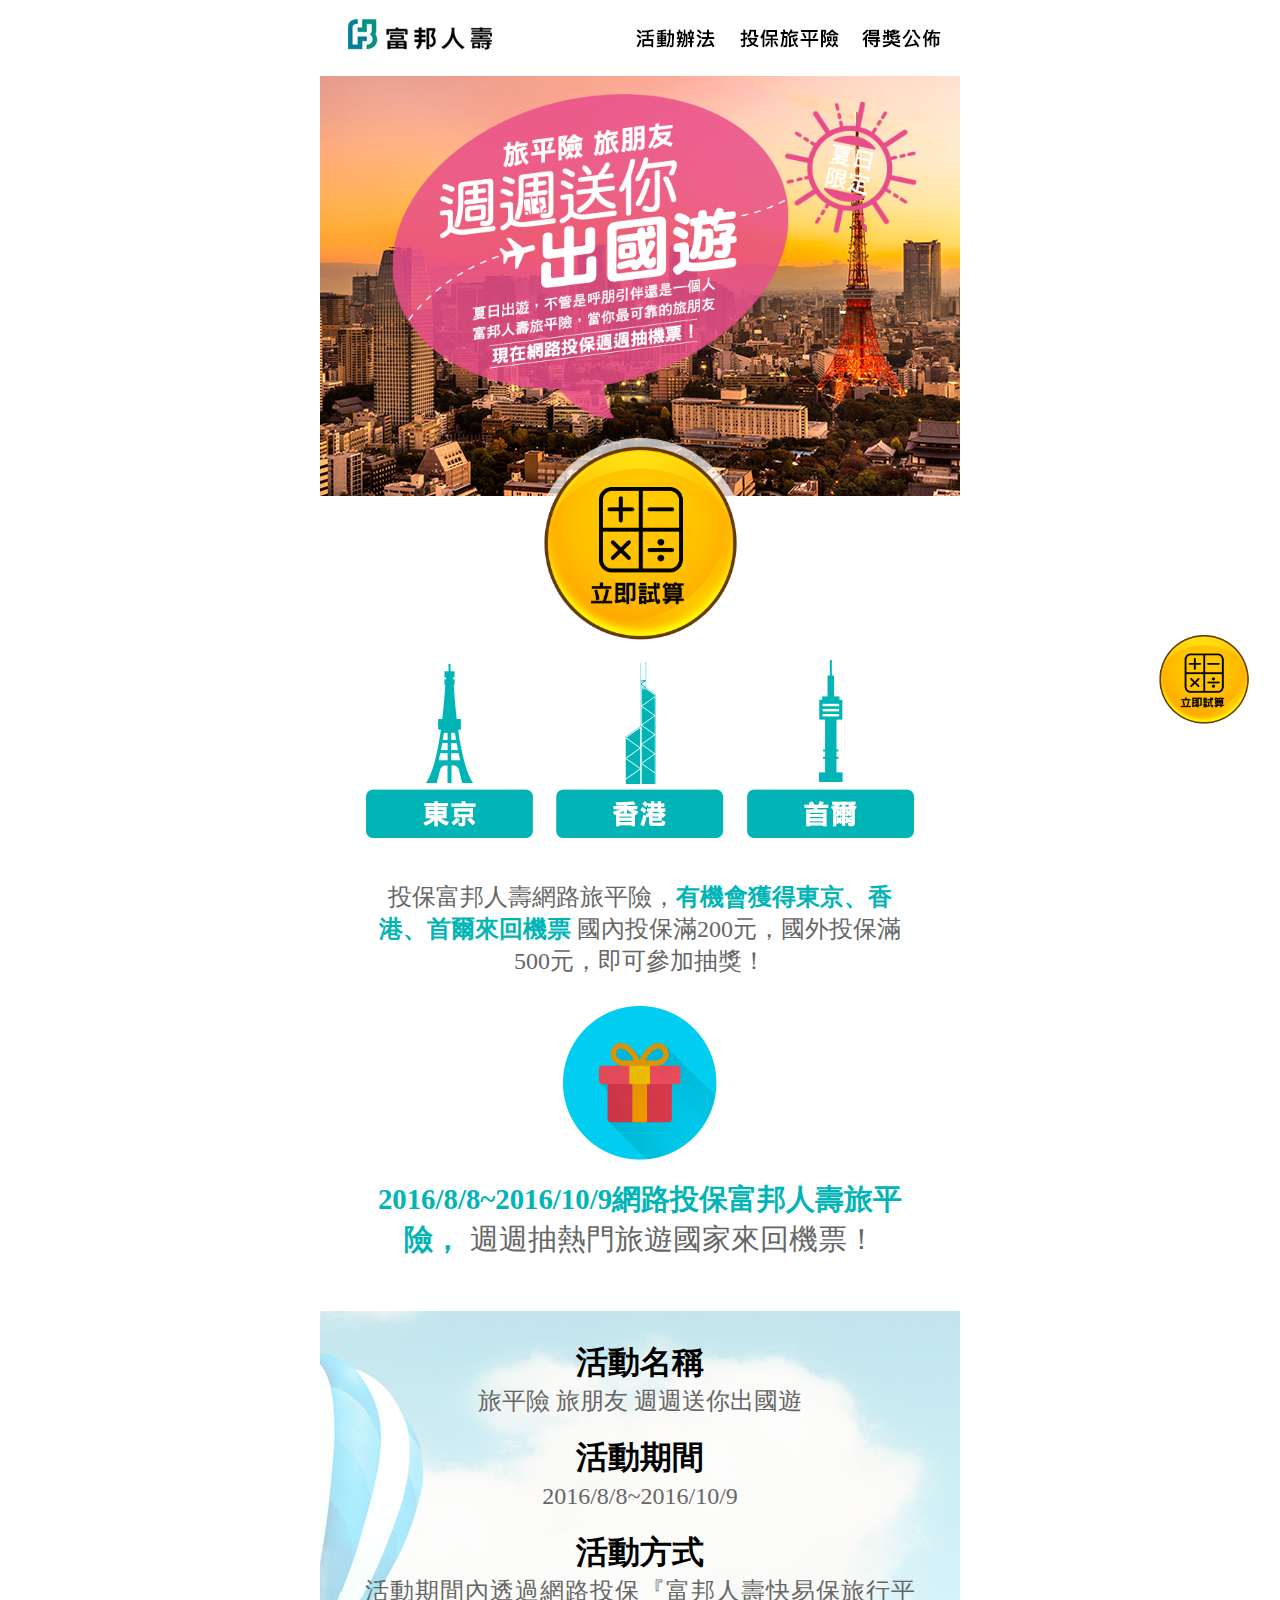
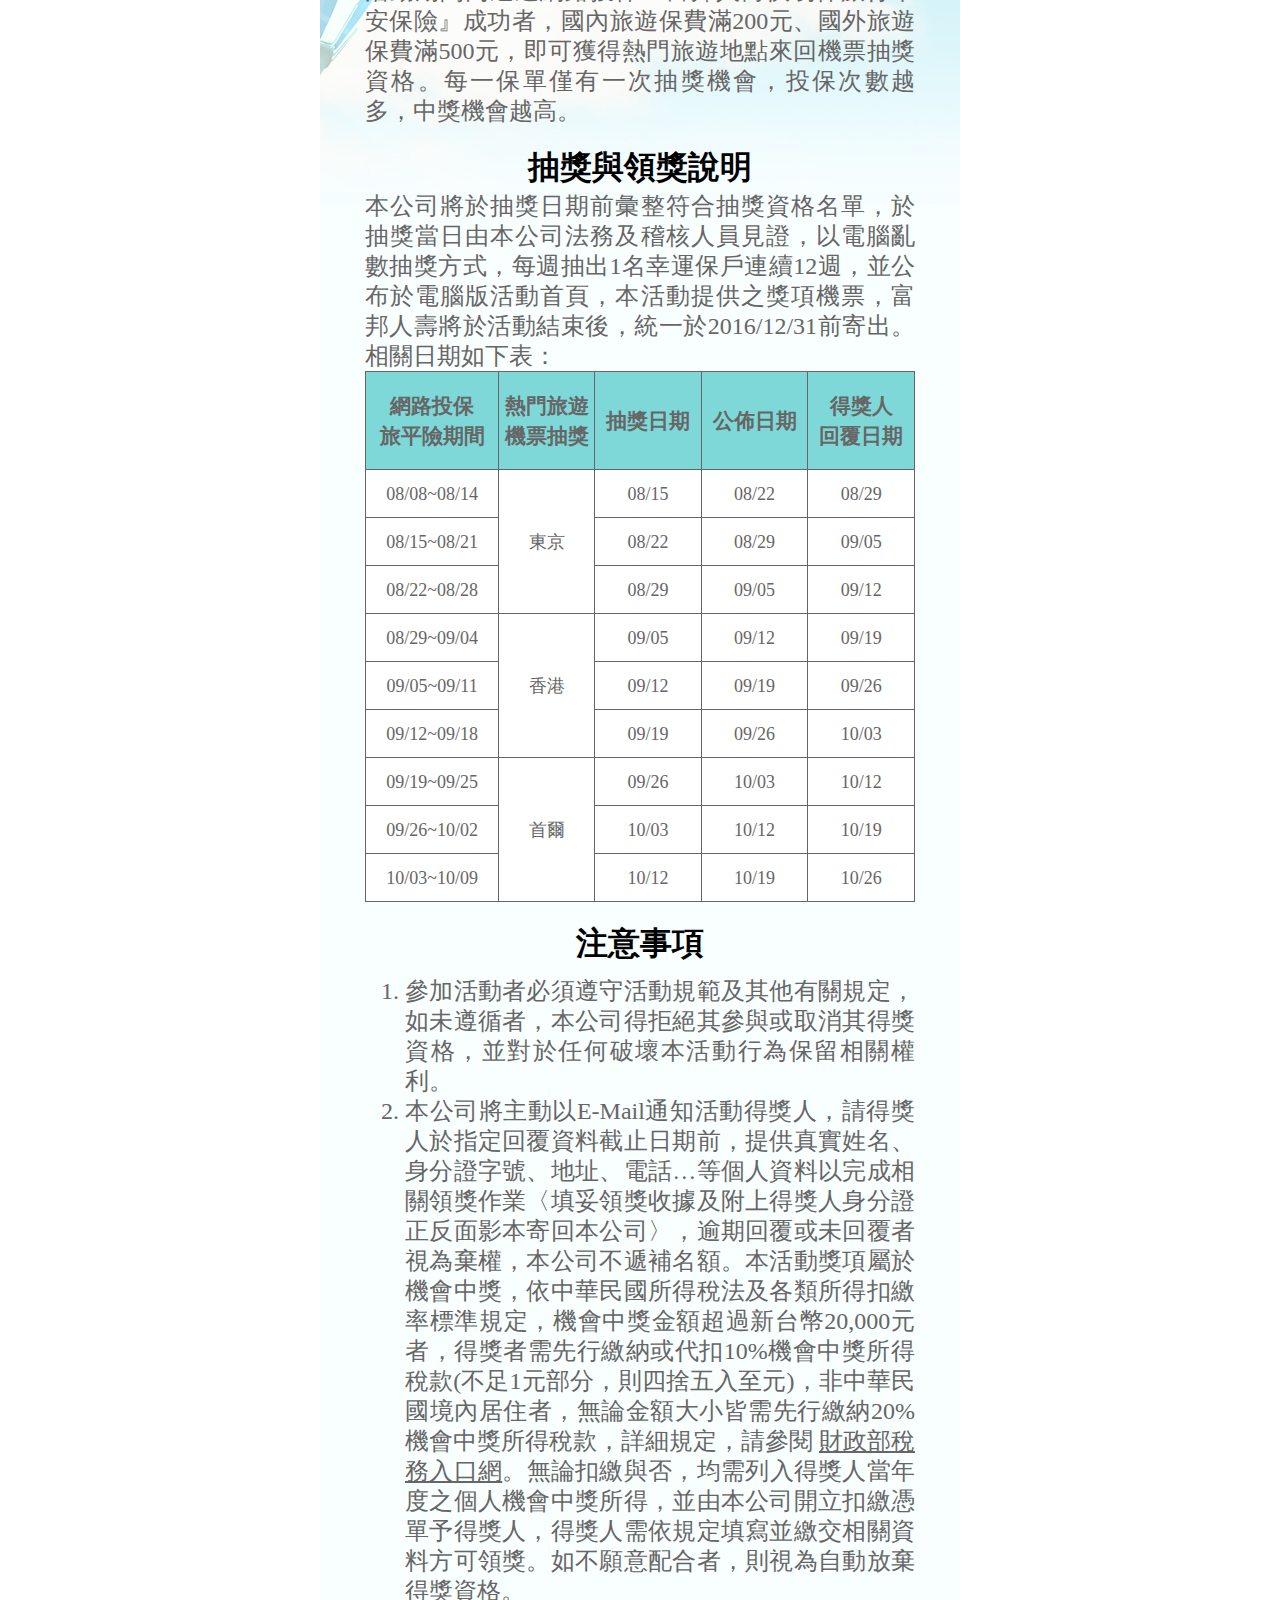
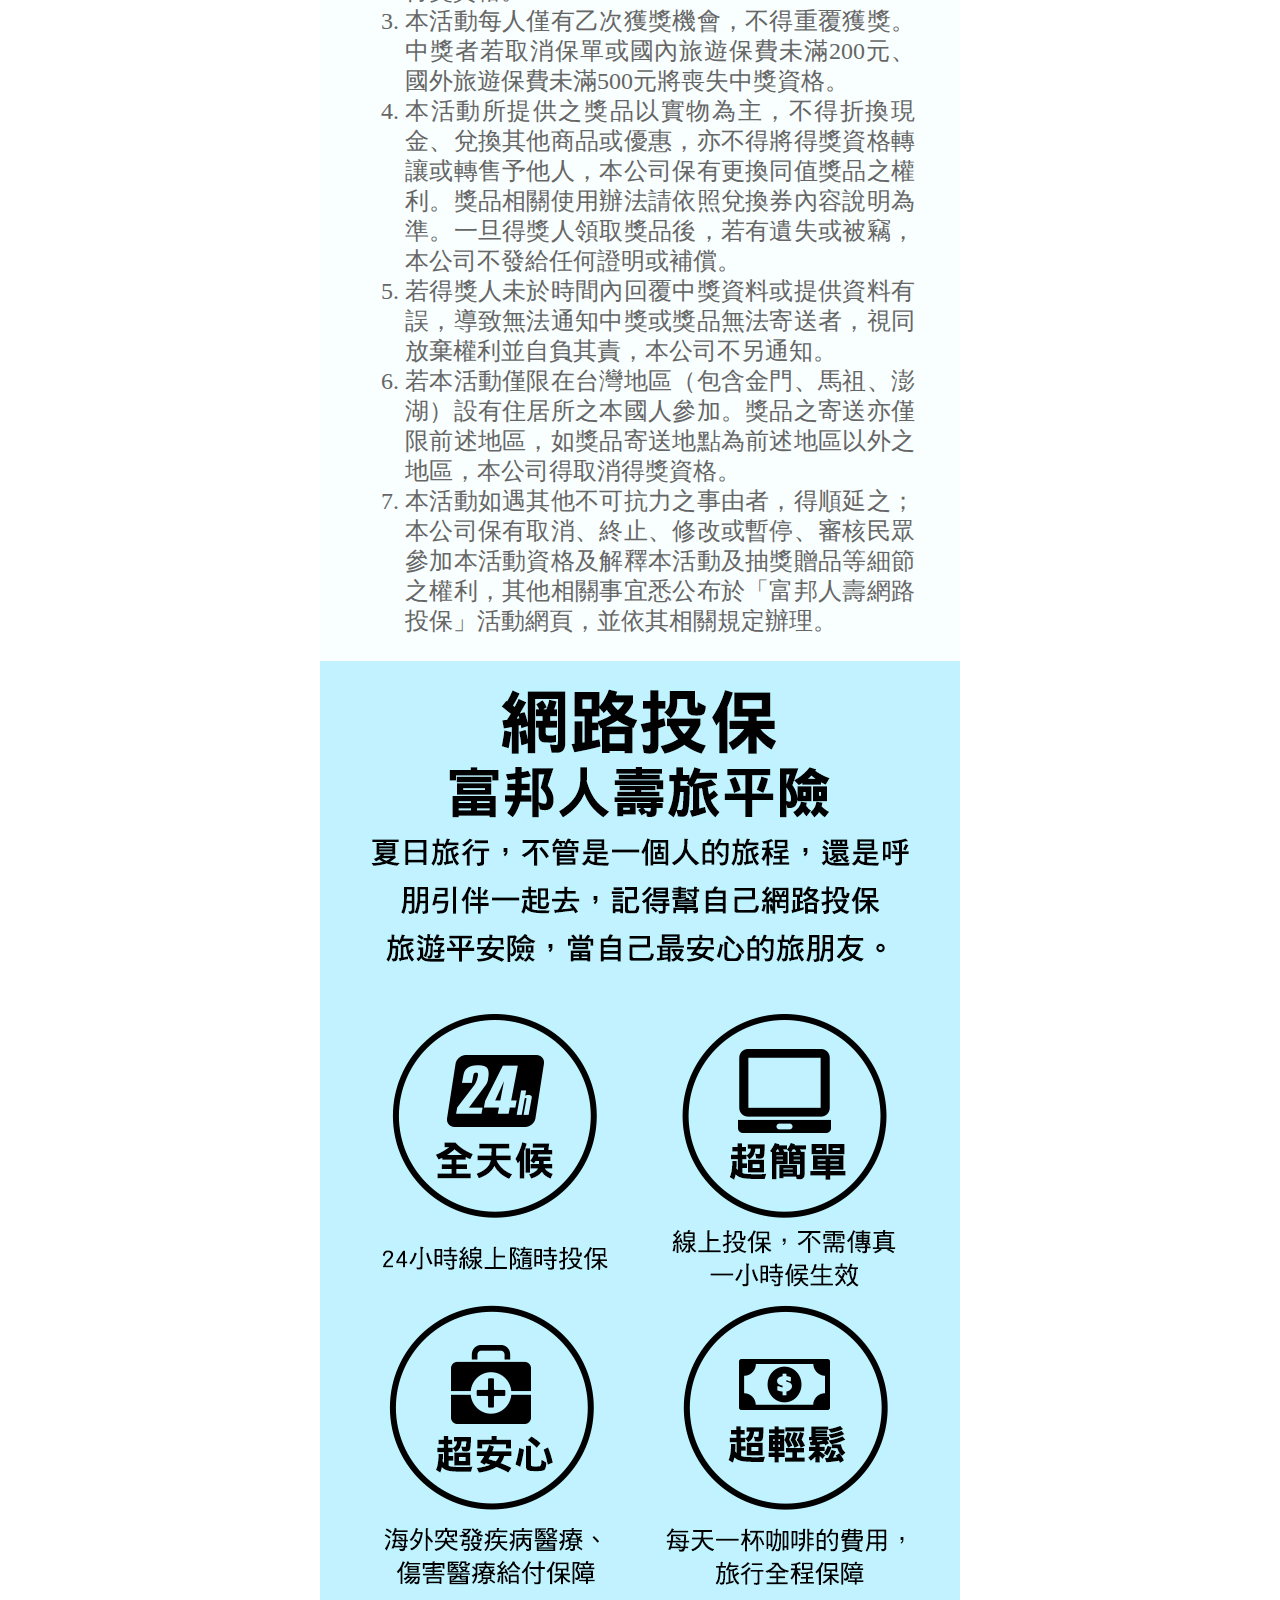
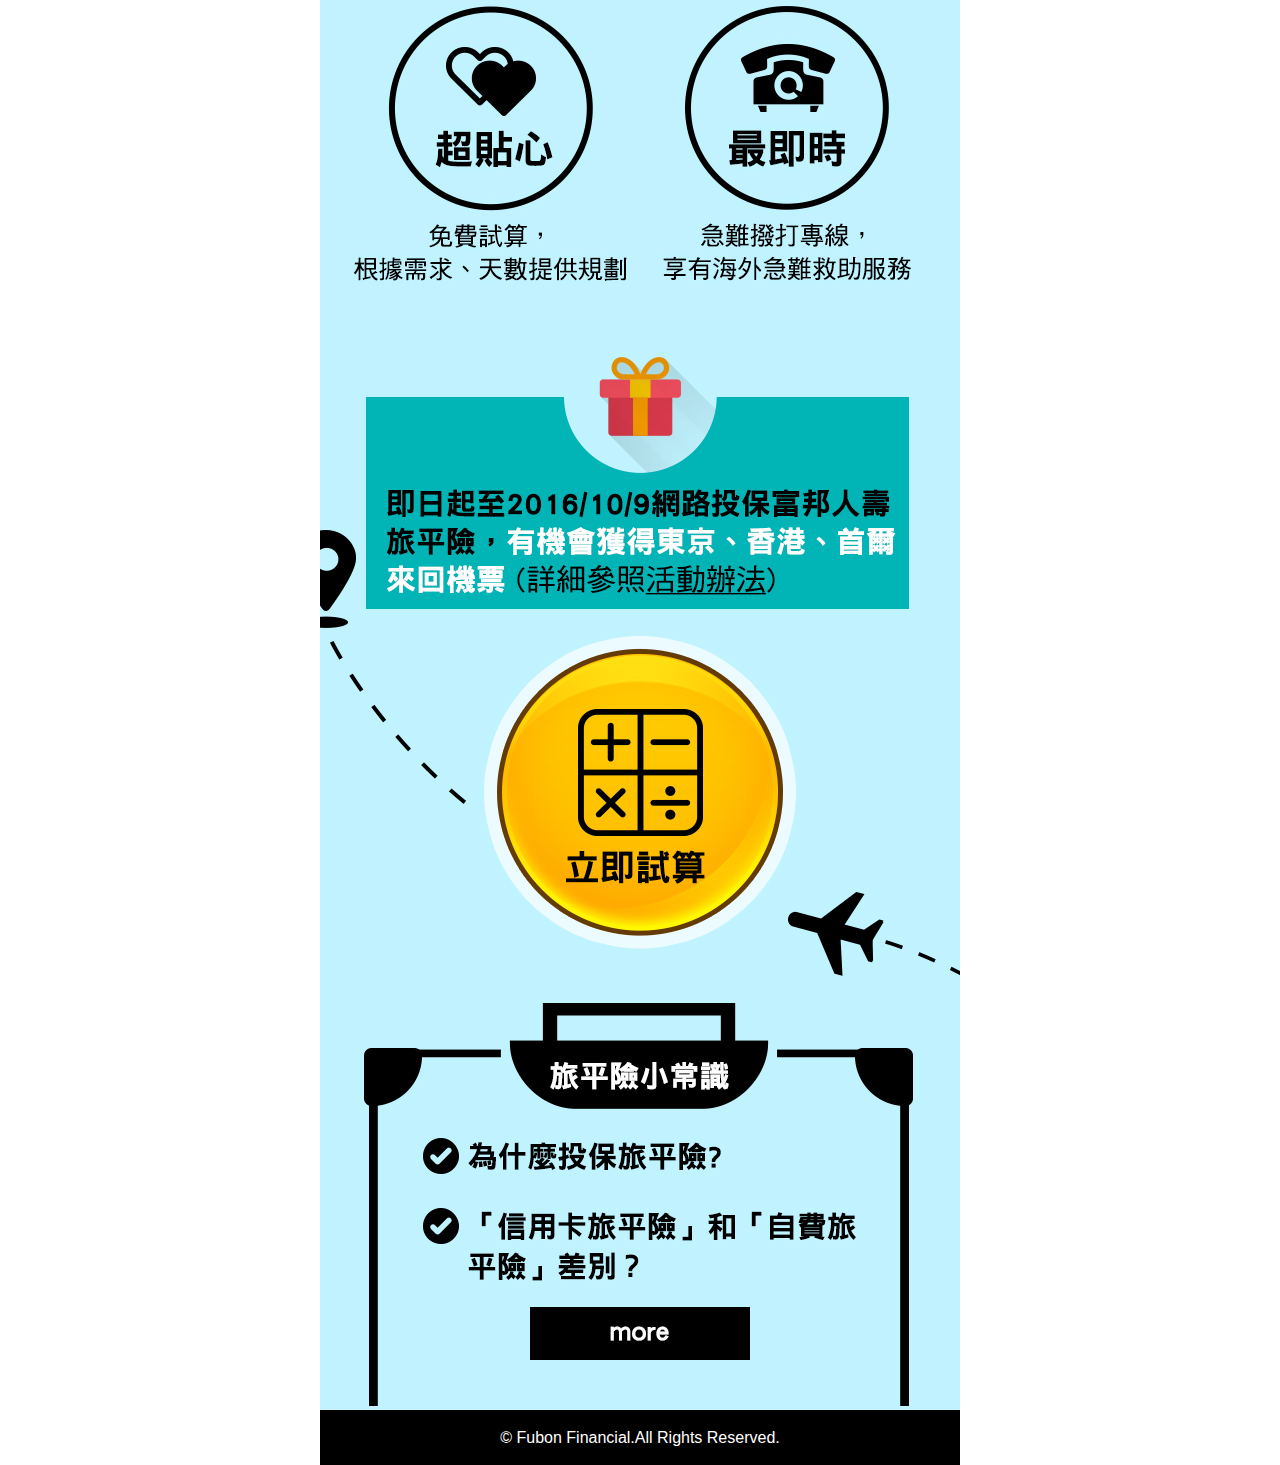
<file: 20160804/phone/index.html>
<!DOCTYPE html>
<html>
<head>
	<title>旅平險 旅朋友 週週送你出國遊</title>
	
	<meta http-equiv="Content-Type" content="text/html; charset=utf-8">
	<meta name="Content-Language" content="zh-TW"/>
	<meta http-equiv="X-UA-Compatible" content="IE=11" />
	<meta http-equiv="pragma" content="no-cache" />
	<meta http-equiv="cache-control" content="no-cache" />
	<meta name="robots" content="index, follow,noarchive" />
	
	<meta name="description" content="Awesome Description Here">
	
	<meta name="og:title" content="" />
	<meta name="og:description" content="" />
	<meta name="og:type" content="website" />
	<meta name="og:url" content="" />
	<meta name="og:image" content="" />
	<meta name="og:site_name" content="" />
	
	<!--
	<link rel="stylesheet" type="text/css" href="css/style.css" />
	-->
	<link rel="canonical" href="" />
	<link rel="alternate" media="only screen and (max-width: 640px)" href="mobile web address" />
	<link rel="alternate" media="handheld" href="mobile web address" />
    <link href="http://netdna.bootstrapcdn.com/font-awesome/4.3.0/css/font-awesome.min.css" rel="stylesheet">
	
	<style>
		#lightbox {
			position:fixed; /* keeps the lightbox window in the current viewport */
			position: fixed; 
			z-index:9999; 
			top:0;  
			left:0;  
			width:100%;  
			height:100%;  
			background:url(img/overlay.png) repeat;  
			text-align:center;    
			overflow-y: scroll; 
		}
		#lightbox p {
			text-align:right; 
			color:#fff; 
			margin-right:20px; 
			font-size:12px; 
		}
	</style>
	<link href="layout.css" rel="stylesheet" type="text/css">
<script type="text/javascript">
function MM_preloadImages() { //v3.0
  var d=document; if(d.images){ if(!d.MM_p) d.MM_p=new Array();
    var i,j=d.MM_p.length,a=MM_preloadImages.arguments; for(i=0; i<a.length; i++)
    if (a[i].indexOf("#")!=0){ d.MM_p[j]=new Image; d.MM_p[j++].src=a[i];}}
}
function MM_swapImgRestore() { //v3.0
  var i,x,a=document.MM_sr; for(i=0;a&&i<a.length&&(x=a[i])&&x.oSrc;i++) x.src=x.oSrc;
}
function MM_findObj(n, d) { //v4.01
  var p,i,x;  if(!d) d=document; if((p=n.indexOf("?"))>0&&parent.frames.length) {
    d=parent.frames[n.substring(p+1)].document; n=n.substring(0,p);}
  if(!(x=d[n])&&d.all) x=d.all[n]; for (i=0;!x&&i<d.forms.length;i++) x=d.forms[i][n];
  for(i=0;!x&&d.layers&&i<d.layers.length;i++) x=MM_findObj(n,d.layers[i].document);
  if(!x && d.getElementById) x=d.getElementById(n); return x;
}

function MM_swapImage() { //v3.0
  var i,j=0,x,a=MM_swapImage.arguments; document.MM_sr=new Array; for(i=0;i<(a.length-2);i+=3)
   if ((x=MM_findObj(a[i]))!=null){document.MM_sr[j++]=x; if(!x.oSrc) x.oSrc=x.src; x.src=a[i+2];}
}
    </script>
</head>
<body>
<div id="mainContent">	
<!-- menu -->
<div id="menu">
<div id="logo"><a href="https://www.fubon.com/life/direct/" target="_blank"><img src="img/logo.jpg" alt="富邦人壽" title="富邦人壽"/></a>
</div>
<div class="menu_options">
<div style=" color:#3a3a3a; font-family:'Microsoft JhengHei';  font-size:18px; letter-spacing:0px;"><a href="#block01" onmouseout="MM_swapImgRestore()" onmouseover="MM_swapImage('Image4','','img/menu01_over.jpg',1)"><img src="img/menu01.jpg" alt="活動辦法" width="113" height="76" id="Image4" /></a><a href="#block02" onmouseout="MM_swapImgRestore()" onmouseover="MM_swapImage('Image5','','img/menu02_over.jpg',1)"><img src="img/menu02.jpg" alt="投保旅平險" width="113" height="76" id="Image5" /></a><a href="https://www.fubon.com/life/direct/promo/award.html" onmouseout="MM_swapImgRestore()" onmouseover="MM_swapImage('Image6','','img/menu03_over.jpg',1)"><img src="img/menu03.jpg" alt="得獎公告" width="113" height="76" id="Image6" /></a></div></div>
</div>
<!-- 主視覺 -->
<div id ="index_bg" index="1">
  <div id="index">
  <div class="expandUp"><img src="img/title.png" alt="旅平險旅朋友 週週送你出國遊" width="397"/></div>
  <div class="tossing"><img src="img/sun.png" width="132" /></div>
  </div>
</div>
<!-- 立即試算 -->
<div id="count"><a href="https://direct.fubonlife.com.tw/m/promo/myTAInsureSpreadSheet?emotion=fuboncom" target="_blank" onmouseover="MM_swapImage('Image8','','img/btn_over.png',1)" onmouseout="MM_swapImgRestore()"><img src="img/btn.png" alt="立即試算" width="215" height="215" id="Image8" /></a></div>
<!-- 地點 -->
<div id="place">	
<div id="place_tex">	
<div class="place_icon"><img src="img/place.jpg" width="640" height="196" alt=""/></div>
<div class="tex1" style=" color:#666666; font-family:'Microsoft JhengHei'; font-size:1.5em; letter-spacing:0px;">投保富邦人壽網路旅平險，<font color="#01b4b6"><strong>有機會獲得東京、香港、首爾來回機票</strong></font>
國內投保滿200元，國外投保滿500元，即可參加抽獎！</div>
<div class="gift_icon"><img src="img/icon_01.png" /></div>
<div class="tex2" style=" color:#666666; font-family:'Microsoft JhengHei'; font-size:1.8em; letter-spacing:0px;"><font color="#01b4b6"><strong>2016/8/8~2016/10/9網路投保富邦人壽旅平險，
</strong></font>
週週抽熱門旅遊國家來回機票！</div>
</div>
</div>
<!-- 活動辦法 -->
<div id="mode_bg" >
<div id="mode_tex">
<div class="title" style=" letter-spacing:0px;"><strong id="block01">活動名稱</strong></div>
<div class="article" style="letter-spacing: 0px; text-align: center;">旅平險 旅朋友 週週送你出國遊</div>
<div class="title" style=" letter-spacing:0px;"><strong>活動期間</strong></div>
<div class="article" style="letter-spacing: 0px; text-align: center;">2016/8/8~2016/10/9</div>
<div class="title" style=" letter-spacing:0px;"><strong>活動方式</strong></div>
<div class="article02" style="letter-spacing: 0px; ">活動期間內透過網路投保『富邦人壽快易保旅行平安保險』成功者，國內旅遊保費滿200元、國外旅遊保費滿500元，即可獲得熱門旅遊地點來回機票抽獎資格。每一保單僅有一次抽獎機會，投保次數越多，中獎機會越高。</div>		
<div class="title" style=" letter-spacing:0px;"><strong>抽獎與領獎說明</strong></div>
<div class="article02" style="letter-spacing: 0px; ">本公司將於抽獎日期前彙整符合抽獎資格名單，於抽獎當日由本公司法務及稽核人員見證，以電腦亂數抽獎方式，每週抽出1名幸運保戶連續12週，並公布於電腦版活動首頁，本活動提供之獎項機票，富邦人壽將於活動結束後，統一於2016/12/31前寄出。相關日期如下表：<table width="550" border="0" cellspacing="1" cellpadding="1" bgcolor="#666666">
  <tbody>
    <tr>
      <td width="173" height="95" align="center" bgcolor="#7FD8D8" style=" color:#666666; font-family:'Microsoft JhengHei';  font-size:21px; letter-spacing:0px;"><strong>網路投保<br>旅平險期間</strong></td>
      <td width="173" height="95" align="center" bgcolor="#7FD8D8" style=" color:#666666; font-family:'Microsoft JhengHei';  font-size:21px; letter-spacing:0px;"><strong>熱門旅遊<br>
        機票抽獎</strong></td>
      <td width="173" height="95" align="center" bgcolor="#7FD8D8" style=" color:#666666; font-family:'Microsoft JhengHei';  font-size:21px; letter-spacing:0px;"><strong>抽獎日期</strong></td>
      <td width="173" height="95" align="center" bgcolor="#7FD8D8" style=" color:#666666; font-family:'Microsoft JhengHei';  font-size:21px; letter-spacing:0px;"><strong>公佈日期</strong></td>
      <td width="173" height="95" align="center" bgcolor="#7FD8D8" style=" color:#666666; font-family:'Microsoft JhengHei';  font-size:21px; letter-spacing:0px;"><strong>得獎人<br>
        回覆日期</strong></td>
    </tr>
    <tr>
      <td height="45"  align="center" bgcolor="#FFFFFF" style=" color:#666666; font-family:'Microsoft JhengHei';  font-size:18px; letter-spacing:0px;">08/08~08/14</td>
      <td rowspan="3"  align="center" bgcolor="#FFFFFF" style=" color:#666666; font-family:'Microsoft JhengHei';  font-size:18px; letter-spacing:0px;">東京</td>
       <td height="45"  align="center" bgcolor="#FFFFFF" style=" color:#666666; font-family:'Microsoft JhengHei';  font-size:18px; letter-spacing:0px;">08/15</td>
       <td height="45"  align="center" bgcolor="#FFFFFF" style=" color:#666666; font-family:'Microsoft JhengHei';  font-size:18px; letter-spacing:0px;">08/22</td>
       <td height="45"  align="center" bgcolor="#FFFFFF" style=" color:#666666; font-family:'Microsoft JhengHei';  font-size:18px; letter-spacing:0px;">08/29</td>
    </tr>
    <tr>
       <td height="45"  align="center" bgcolor="#FFFFFF" style=" color:#666666; font-family:'Microsoft JhengHei';  font-size:18px; letter-spacing:0px;">08/15~08/21</td>
       <td height="45"  align="center" bgcolor="#FFFFFF" style=" color:#666666; font-family:'Microsoft JhengHei';  font-size:18px; letter-spacing:0px;">08/22</td>
       <td height="45"  align="center" bgcolor="#FFFFFF" style=" color:#666666; font-family:'Microsoft JhengHei';  font-size:18px; letter-spacing:0px;">08/29</td>
      <td height="45"  align="center" bgcolor="#FFFFFF" style=" color:#666666; font-family:'Microsoft JhengHei';  font-size:18px; letter-spacing:0px;">09/05</td>
    </tr>
    <tr>
      <td height="45"  align="center" bgcolor="#FFFFFF" style=" color:#666666; font-family:'Microsoft JhengHei';  font-size:18px; letter-spacing:0px;">08/22~08/28</td>
       <td height="45"  align="center" bgcolor="#FFFFFF" style=" color:#666666; font-family:'Microsoft JhengHei';  font-size:18px; letter-spacing:0px;">08/29</td>
       <td height="45"  align="center" bgcolor="#FFFFFF" style=" color:#666666; font-family:'Microsoft JhengHei';  font-size:18px; letter-spacing:0px;">09/05</td>
       <td height="45"  align="center" bgcolor="#FFFFFF" style=" color:#666666; font-family:'Microsoft JhengHei';  font-size:18px; letter-spacing:0px;">09/12</td>
    </tr>
    <tr>
       <td height="45"  align="center" bgcolor="#FFFFFF" style=" color:#666666; font-family:'Microsoft JhengHei';  font-size:18px; letter-spacing:0px;">08/29~09/04</td>
       <td rowspan="3"  align="center" bgcolor="#FFFFFF" style=" color:#666666; font-family:'Microsoft JhengHei';  font-size:18px; letter-spacing:0px;">香港</td>
       <td height="45"  align="center" bgcolor="#FFFFFF" style=" color:#666666; font-family:'Microsoft JhengHei';  font-size:18px; letter-spacing:0px;">09/05</td>
      <td height="45"  align="center" bgcolor="#FFFFFF" style=" color:#666666; font-family:'Microsoft JhengHei';  font-size:18px; letter-spacing:0px;">09/12</td>
      <td height="45"  align="center" bgcolor="#FFFFFF" style=" color:#666666; font-family:'Microsoft JhengHei';  font-size:18px; letter-spacing:0px;">09/19</td>
    </tr>
    <tr>
      <td height="45"  align="center" bgcolor="#FFFFFF" style=" color:#666666; font-family:'Microsoft JhengHei';  font-size:18px; letter-spacing:0px;">09/05~09/11</td>
      <td height="45"  align="center" bgcolor="#FFFFFF" style=" color:#666666; font-family:'Microsoft JhengHei';  font-size:18px; letter-spacing:0px;">09/12</td>
       <td height="45"  align="center" bgcolor="#FFFFFF" style=" color:#666666; font-family:'Microsoft JhengHei';  font-size:18px; letter-spacing:0px;">09/19</td>
       <td height="45"  align="center" bgcolor="#FFFFFF" style=" color:#666666; font-family:'Microsoft JhengHei';  font-size:18px; letter-spacing:0px;">09/26</td>
    </tr>
    <tr>
       <td height="45"  align="center" bgcolor="#FFFFFF" style=" color:#666666; font-family:'Microsoft JhengHei';  font-size:18px; letter-spacing:0px;">09/12~09/18</td>
       <td height="45"  align="center" bgcolor="#FFFFFF" style=" color:#666666; font-family:'Microsoft JhengHei';  font-size:18px; letter-spacing:0px;">09/19</td>
       <td height="45"  align="center" bgcolor="#FFFFFF" style=" color:#666666; font-family:'Microsoft JhengHei';  font-size:18px; letter-spacing:0px;">09/26</td>
        <td height="45"  align="center" bgcolor="#FFFFFF" style=" color:#666666; font-family:'Microsoft JhengHei';  font-size:18px; letter-spacing:0px;">10/03</td>
    </tr>
    <tr>
      <td height="45"  align="center" bgcolor="#FFFFFF" style=" color:#666666; font-family:'Microsoft JhengHei';  font-size:18px; letter-spacing:0px;">09/19~09/25</td>
      <td rowspan="3"  align="center" bgcolor="#FFFFFF" style=" color:#666666; font-family:'Microsoft JhengHei';  font-size:18px; letter-spacing:0px;">首爾</td>
       <td height="45"  align="center" bgcolor="#FFFFFF" style=" color:#666666; font-family:'Microsoft JhengHei';  font-size:18px; letter-spacing:0px;">09/26</td>
       <td height="45"  align="center" bgcolor="#FFFFFF" style=" color:#666666; font-family:'Microsoft JhengHei';  font-size:18px; letter-spacing:0px;">10/03</td>
       <td height="45"  align="center" bgcolor="#FFFFFF" style=" color:#666666; font-family:'Microsoft JhengHei';  font-size:18px; letter-spacing:0px;">10/12</td>
    </tr>
    <tr>
       <td height="45"  align="center" bgcolor="#FFFFFF" style=" color:#666666; font-family:'Microsoft JhengHei';  font-size:18px; letter-spacing:0px;">09/26~10/02</td>
       <td height="45"  align="center" bgcolor="#FFFFFF" style=" color:#666666; font-family:'Microsoft JhengHei';  font-size:18px; letter-spacing:0px;">10/03</td>
      <td height="45"  align="center" bgcolor="#FFFFFF" style=" color:#666666; font-family:'Microsoft JhengHei';  font-size:18px; letter-spacing:0px;">10/12</td>
     <td height="45"  align="center" bgcolor="#FFFFFF" style=" color:#666666; font-family:'Microsoft JhengHei';  font-size:18px; letter-spacing:0px;">10/19</td>
    </tr>
    <tr>
       <td height="45"  align="center" bgcolor="#FFFFFF" style=" color:#666666; font-family:'Microsoft JhengHei';  font-size:18px; letter-spacing:0px;">10/03~10/09</td>
      <td height="45"  align="center" bgcolor="#FFFFFF" style=" color:#666666; font-family:'Microsoft JhengHei';  font-size:18px; letter-spacing:0px;">10/12</td>
       <td height="45"  align="center" bgcolor="#FFFFFF" style=" color:#666666; font-family:'Microsoft JhengHei';  font-size:18px; letter-spacing:0px;">10/19</td>
       <td height="45"  align="center" bgcolor="#FFFFFF" style=" color:#666666; font-family:'Microsoft JhengHei';  font-size:18px; letter-spacing:0px;">10/26</td>
    </tr>
  </tbody>
</table>
</div>	
<div class="title" style=" letter-spacing:0px;"><strong>注意事項</strong></div>
<div class="article02" style="letter-spacing: 0px; ">
  <ol>
    <li>參加活動者必須遵守活動規範及其他有關規定，如未遵循者，本公司得拒絕其參與或取消其得獎資格，並對於任何破壞本活動行為保留相關權利。</li>
    <li>本公司將主動以E-Mail通知活動得獎人，請得獎人於指定回覆資料截止日期前，提供真實姓名、身分證字號、地址、電話…等個人資料以完成相關領獎作業〈填妥領獎收據及附上得獎人身分證正反面影本寄回本公司〉，逾期回覆或未回覆者視為棄權，本公司不遞補名額。本活動獎項屬於機會中獎，依中華民國所得稅法及各類所得扣繳率標準規定，機會中獎金額超過新台幣20,000元者，得獎者需先行繳納或代扣10%機會中獎所得稅款(不足1元部分，則四捨五入至元)，非中華民國境內居住者，無論金額大小皆需先行繳納20%機會中獎所得稅款，詳細規定，請參閱 <a href="javascript:void(0);" target="_blank" id="mohw" style="color:#666666;">財政部稅務入口網<a>。無論扣繳與否，均需列入得獎人當年度之個人機會中獎所得，並由本公司開立扣繳憑單予得獎人，得獎人需依規定填寫並繳交相關資料方可領獎。如不願意配合者，則視為自動放棄得獎資格。</li>
    <li>本活動每人僅有乙次獲獎機會，不得重覆獲獎。中獎者若取消保單或國內旅遊保費未滿200元、國外旅遊保費未滿500元將喪失中獎資格。</li>
     <li>本活動所提供之獎品以實物為主，不得折換現金、兌換其他商品或優惠，亦不得將得獎資格轉讓或轉售予他人，本公司保有更換同值獎品之權利。獎品相關使用辦法請依照兌換券內容說明為準。一旦得獎人領取獎品後，若有遺失或被竊，本公司不發給任何證明或補償。</li>
     <li>若得獎人未於時間內回覆中獎資料或提供資料有誤，導致無法通知中獎或獎品無法寄送者，視同放棄權利並自負其責，本公司不另通知。</li>
     <li>若本活動僅限在台灣地區（包含金門、馬祖、澎湖）設有住居所之本國人參加。獎品之寄送亦僅限前述地區，如獎品寄送地點為前述地區以外之地區，本公司得取消得獎資格。</li>
     <li>本活動如遇其他不可抗力之事由者，得順延之；本公司保有取消、終止、修改或暫停、審核民眾參加本活動資格及解釋本活動及抽獎贈品等細節之權利，其他相關事宜悉公布於「富邦人壽網路投保」活動網頁，並依其相關規定辦理。</li>
  </ol>
</div>	
</div>	
</div>
<div id="insure_bg">
<div><img src="img/img03.jpg" alt="網路投保富邦人壽旅平險" width="640" id="block02"/></div>
<div><img src="img/img04.jpg" width="640" /></div>
<div><a href="https://direct.fubonlife.com.tw/m/promo/myTAInsureSpreadSheet?emotion=fuboncom" target="_blank"><img src="img/img05.jpg" width="640" /></a></div>
<div class="clickMeShowLightBox"><a href="javascript:void(0);" ><img src="img/img06.jpg" width="640" /></a></div>

</div>
<div id="footer">© Fubon Financial.All Rights Reserved.</div>
</div>
<!-- lightbox -->
<div id="lightbox" class="lightbox" style="display:none;">
<div id="popup_bg">
<div class="popup_title"><strong>旅平險小常識</strong></div>
<div class="popup_article">
  <ol>
    <li><font color="#01b4b6"><strong>保險範圍差很大！</strong></font><br>信用卡公司附贈的「旅平險」通常是指「飛行平安險（飛安險）」及「旅遊不便
險」，主要是在搭乘飛機途中的意外保障，落地之後就完全沒有保障，因此抵達
目的地後產生任何醫療行為都不在此範圍裡；而<font color="#01b4b6"><strong>旅人出國旅行前自費購買的「旅平險」，</strong></font>便是較完整的「海外旅行平安險（海外旅平險）」，提供整趟旅程中的
保障，包括意外傷害醫療保障，看醫生甚至住院都在保險費範圍內。
    </li>
    <li><font color="#01b4b6"><strong>用朋友的信用卡刷機票，保他，卻沒保我...</strong></font><br>信用卡旅平險保險對象僅限持卡人，及其配偶與未成年子女、父母，有些銀行甚
至僅保障刷卡者「本人」，當然如果是機票是由朋友統一刷卡，萬一發生任何意
外，其他人都是無法獲得保險理賠的；而自費旅平險則可以指定被保人。
    </li>
    <li><font color="#01b4b6"><strong>「信用卡旅平險」的限制，請注意！</strong></font><br>許多信用卡旅平險不保障春節、寒暑假或連續假期期間的加班機、包機；另外若
是以信用卡紅利點數兌換機票，也不在保險保障範圍內；自費買旅平險就不會有
此類限制。
    </li>
    <li><font color="#01b4b6"><strong>「海外旅平險」人身安全的保障內容有哪些？</strong></font><br>「人身安全」─包括意外身故、意外醫療 、緊急救援（含緊急醫療運送、遺體運
送與子女看護費用）等。
    </li>
       <li><font color="#01b4b6"><strong>「海外旅平險」額度怎麼買才足夠？</strong></font><br>建議保障額度約以年薪的10倍當作計算基礎，例如年薪60萬元，旅平險保額至少
買到600萬元。
    </li>
  </ol>
<div style="color: #000000; font-family: 'Microsoft JhengHei'; font-size: 0.7em; letter-spacing: 0px; text-align: right; "><a href="https://www.fubon.com/life/direct/Articles.html#article01" target="_blank" style="color:#000000;" >(資料來源：富邦人壽官網)</a></div>
</div>
</div>
</div>
<!-- 浮動按鈕 -->
<div id="menu-float"><a href="#" onmouseover="MM_swapImage('Image21','','img/btn_over.png',1)" onmouseout="MM_swapImgRestore()"><img src="img/btn.png" alt="立即試算" width="100" height="99" id="Image21" /></a></div>
<script type="text/javascript" src="js/jquery.js"></script>
	<script>
		jQuery(document).ready(function($) {
			
			$('.clickMeShowLightBox').click(function(e) {
				$('.lightbox').show();
				if(!$(".lightbox").is(":hidden")){
					 $('body').addClass('noscroll');
				}else{
					 $('body').removeClass('noscroll');				
				}
			});

			
			$("#lightbox").click(function(e) {
				if(!$(".lightbox").is(":hidden")){
					$(".lightbox").hide();
				}
			});
		
			
			$('#mohw').click(function(e) {
				if(confirm("您即將離開本網站\n並導向外部網站https://www.etax.nat.gov.tw/etwmain/ \n您確定開啟此連結"))
				{
					location.href="https://www.etax.nat.gov.tw/etwmain/";
				}else{
					return false;
				}
			});				
			
			var timer = setInterval(function(){ 
				if(parseInt($('#index_bg').attr("index"))>=3){//3
					$('#index_bg').css('background-image', 'url(img/img_1.jpg)');
					$('#index_bg').attr('index','1');
				}else{//1,2
					var index = parseInt($('#index_bg').attr("index")) + 1;
					$('#index_bg').css('background-image', 'url(img/img_'+index+'.jpg)');
					$('#index_bg').attr('index',index);
				}
			}, 3000);
			
		});
</script>
</body>
</html>
</file>
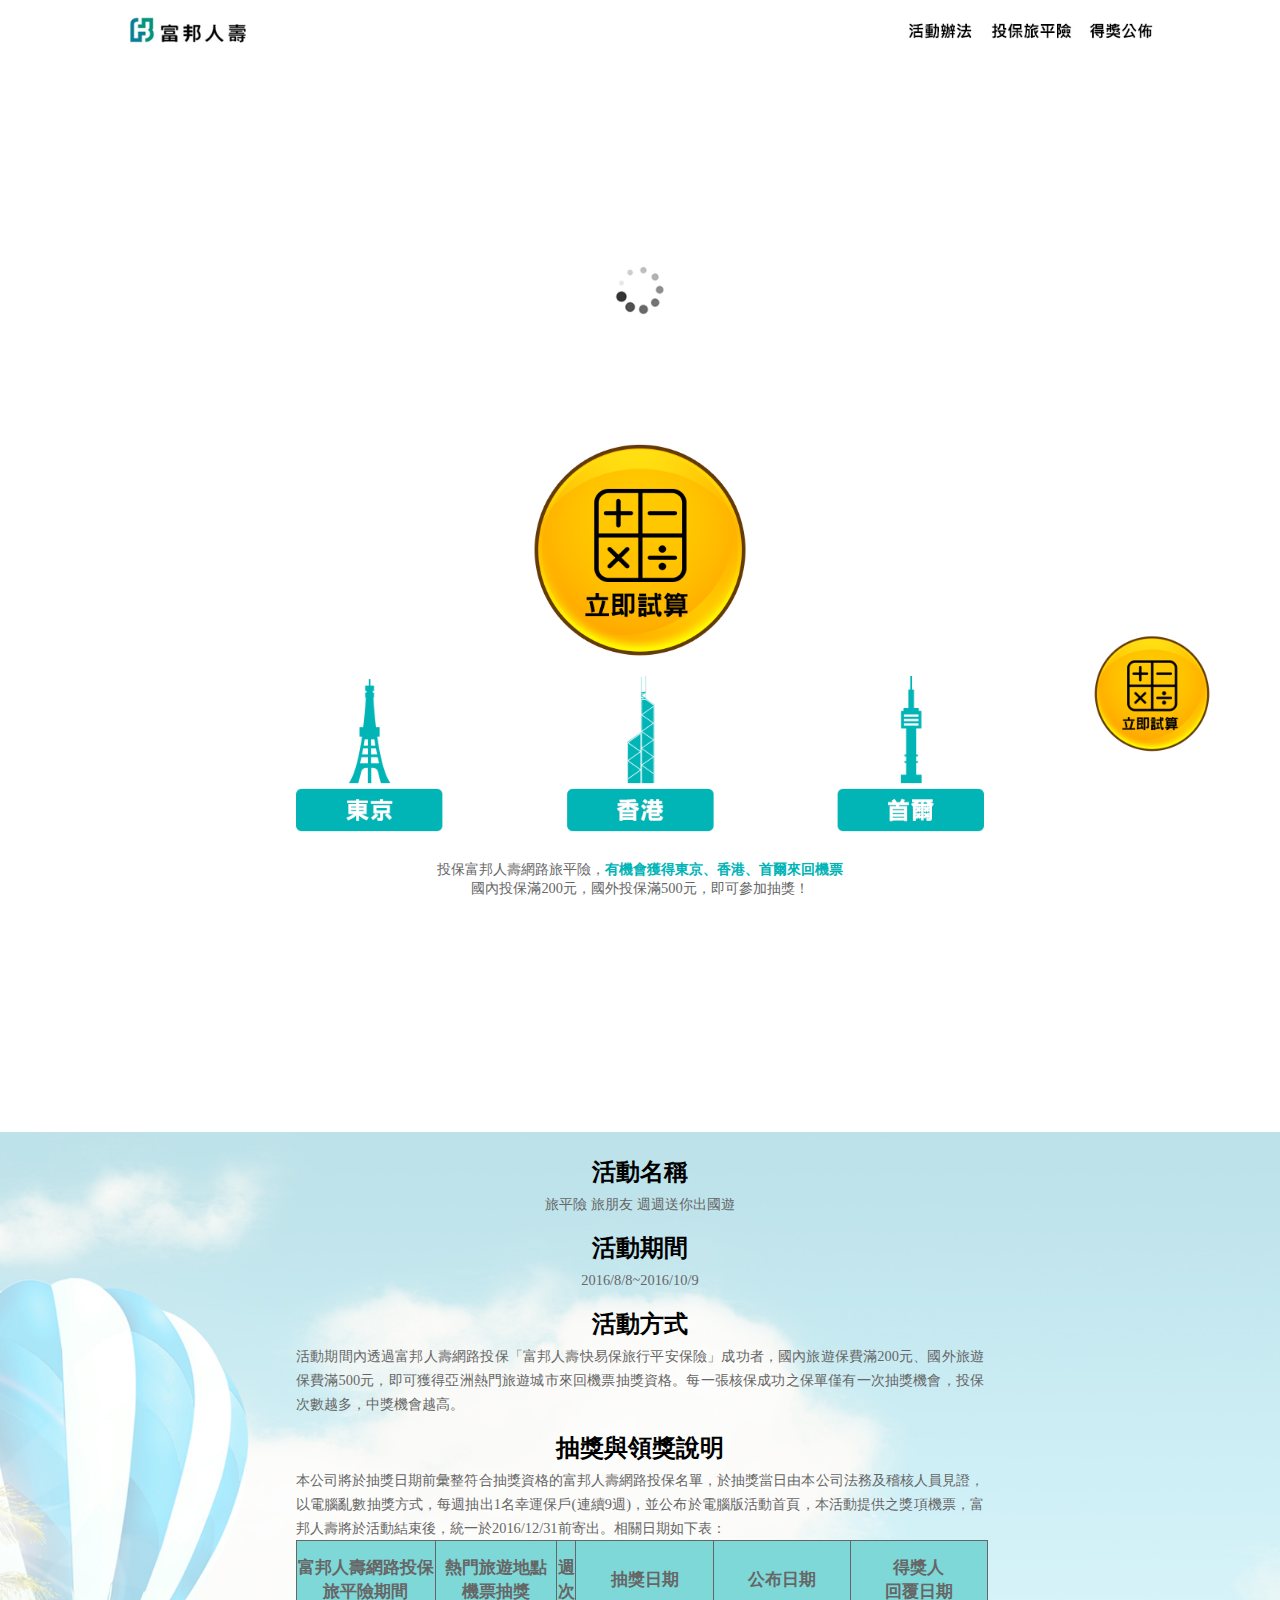
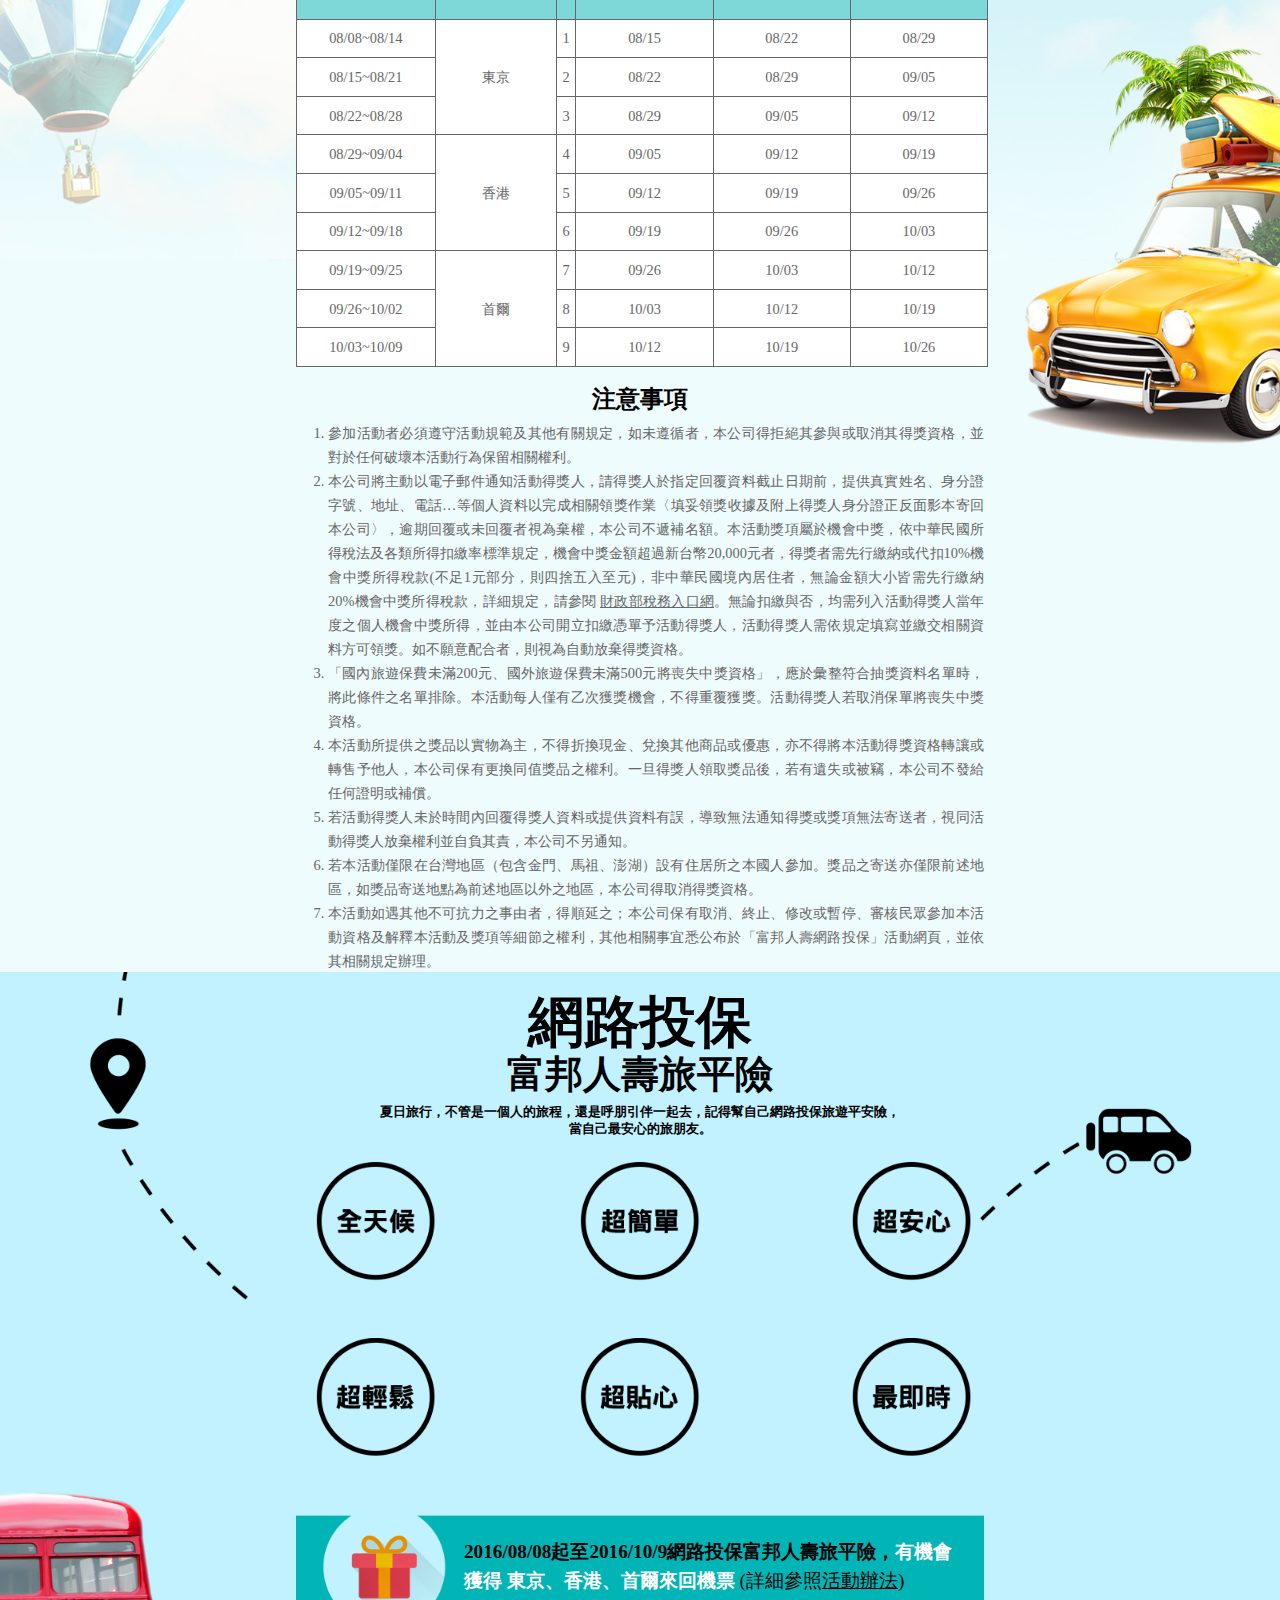
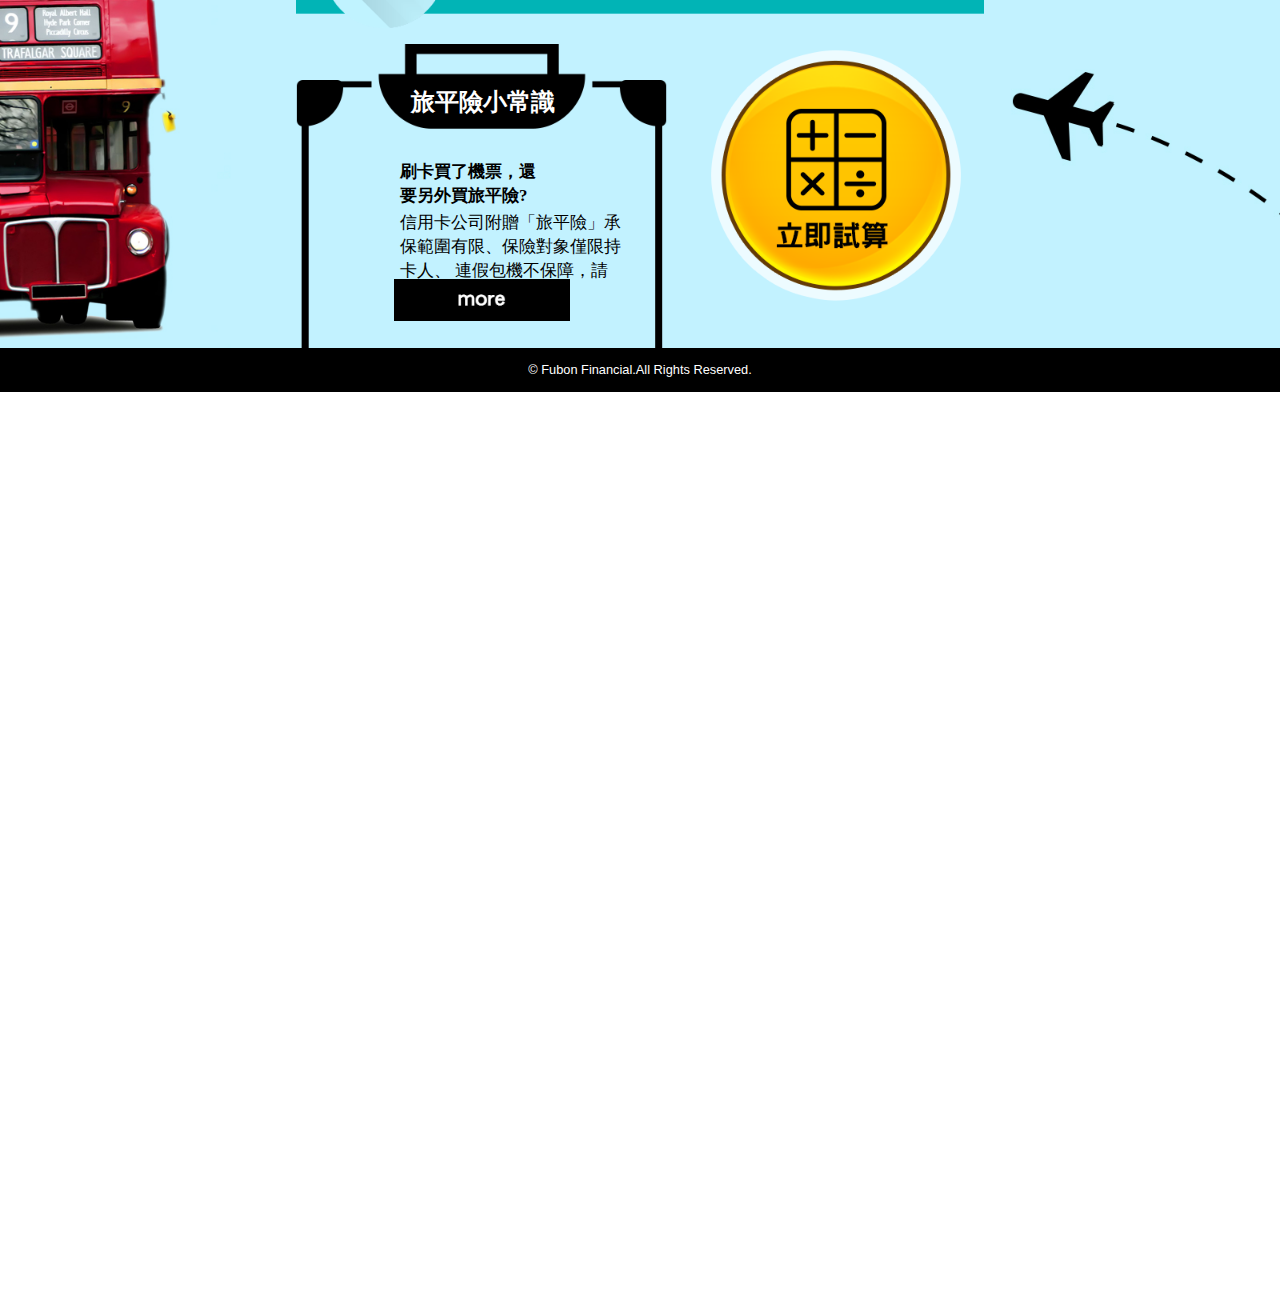
<file: 20160804/web/index.html>
<!DOCTYPE html PUBLIC "-//W3C//DTD XHTML 1.0 Transitional//EN" "http://www.w3.org/TR/xhtml1/DTD/xhtml1-transitional.dtd">
<html xmlns="http://www.w3.org/1999/xhtml">
<head>
<meta http-equiv="Content-Type" content="text/html; charset=utf-8" />
<meta name="viewport" content="width=device-width, initial-scale=1, maximum-scale=1">
<title>旅平險 旅朋友 週週送你出國遊</title>
<meta http-equiv="Content-Type" content="text/html; charset=utf-8">
	<meta name="Content-Language" content="zh-TW"/>
	<meta http-equiv="X-UA-Compatible" content="IE=edge" />
	<meta http-equiv="pragma" content="no-cache" />
	<meta http-equiv="cache-control" content="no-cache" />
	<meta name="robots" content="index, follow,noarchive" />
	
	<meta name="description" content="Awesome Description Here">
	
	<meta name="og:title" content="" />
	<meta name="og:description" content="" />
	<meta name="og:type" content="website" />
	<meta name="og:url" content="" />
	<meta name="og:image" content="" />
	<meta name="og:site_name" content="" />
	
	<!--
	<link rel="stylesheet" type="text/css" href="css/style.css" />
	-->
	<link rel="canonical" href="" />
	<link rel="alternate" media="only screen and (max-width: 640px)" href="mobile web address" />
	<link rel="alternate" media="handheld" href="mobile web address" />
    <link href="http://netdna.bootstrapcdn.com/font-awesome/4.3.0/css/font-awesome.min.css" rel="stylesheet">
	
<style>
		#lightbox {
			position:fixed; /* keeps the lightbox window in the current viewport */
			position: fixed; 
			z-index:999; 
			top:0;  
			left:0;  
			width:100%;  
			height:100%;  
			background:url(img/overlay.png) repeat;  
			text-align:center;    
			overflow-y: scroll; 
		}
		#lightbox p {
			text-align:right; 
			color:#fff; 
			margin-right:20px; 
			font-size:12px; 
		}
	</style>
<link href="layout.css" rel="stylesheet" type="text/css">
<script type="text/javascript">
function MM_swapImgRestore() { //v3.0
  var i,x,a=document.MM_sr; for(i=0;a&&i<a.length&&(x=a[i])&&x.oSrc;i++) x.src=x.oSrc;
}
function MM_preloadImages() { //v3.0
  var d=document; if(d.images){ if(!d.MM_p) d.MM_p=new Array();
    var i,j=d.MM_p.length,a=MM_preloadImages.arguments; for(i=0; i<a.length; i++)
    if (a[i].indexOf("#")!=0){ d.MM_p[j]=new Image; d.MM_p[j++].src=a[i];}}
}

function MM_findObj(n, d) { //v4.01
  var p,i,x;  if(!d) d=document; if((p=n.indexOf("?"))>0&&parent.frames.length) {
    d=parent.frames[n.substring(p+1)].document; n=n.substring(0,p);}
  if(!(x=d[n])&&d.all) x=d.all[n]; for (i=0;!x&&i<d.forms.length;i++) x=d.forms[i][n];
  for(i=0;!x&&d.layers&&i<d.layers.length;i++) x=MM_findObj(n,d.layers[i].document);
  if(!x && d.getElementById) x=d.getElementById(n); return x;
}

function MM_swapImage() { //v3.0
  var i,j=0,x,a=MM_swapImage.arguments; document.MM_sr=new Array; for(i=0;i<(a.length-2);i+=3)
   if ((x=MM_findObj(a[i]))!=null){document.MM_sr[j++]=x; if(!x.oSrc) x.oSrc=x.src; x.src=a[i+2];}
}
</script>
</head>
<body>
<!-- menu -->
<div id="menu">
<div id="logo"><a href="https://www.fubon.com/life/direct/" target="_blank"><img src="img/logo.png" alt="富邦人壽" title="富邦人壽"/></a></div>
</div>
<div class="menu_options">
  <div style=" color:#3a3a3a; font-family:'Microsoft JhengHei';  font-size:18px; letter-spacing:0px;"><a href="#block01" onmouseout="MM_swapImgRestore()" onmouseover="MM_swapImage('Image4','','img/menu01_over.jpg',1)"><img src="img/menu01.jpg" alt="活動辦法" width="113" height="76" id="Image4" /></a><a href="#block02" onmouseout="MM_swapImgRestore()" onmouseover="MM_swapImage('Image5','','img/menu02_over.jpg',1)"><img src="img/menu02.jpg" alt="投保旅平險" width="113" height="76" id="Image5" /></a><a href="https://www.fubon.com/life/direct/promo/award.html" onmouseout="MM_swapImgRestore()" onmouseover="MM_swapImage('Image6','','img/menu03_over.jpg',1)"><img src="img/menu03.jpg" alt="得獎公告" width="113" height="76" id="Image6" /></a></div></div>
<!-- 主視覺 -->
<div id="mainContent">	
<div id ="index_bg">
  <div id="index">
  <div class="hatch"><img src="img/person_1.png" alt="" index="1"/></div>
  <div class="expandUp"><img src="img/title.png" alt="旅平險旅朋友 週週送你出國遊"/></div>
  <div class="tossing"><img src="img/sun.png" /></div>
  </div>
</div>
<!-- 立即試算 -->
<div id="count"><a href="https://direct.fubonlife.com.tw/m/promo/myTAInsureSpreadSheet?emotion=fuboncom" target="_blank" onmouseover="MM_swapImage('Image8','','img/btn_over.png',1)" onmouseout="MM_swapImgRestore()"><img src="img/btn.png" alt="立即試算" width="294" height="294" id="Image8" /></a></div>
<!-- 地點 -->
<div id="place">	
<div id="place_tex">	
<div class="place_icon"><img src="img/place.png" width="860" height="195" alt=""/></div>
<div class="tex1" style=" color:#666666; font-family:'Microsoft JhengHei'; font-size:18px; letter-spacing:0px;">投保富邦人壽網路旅平險，<font color="#01b4b6"><strong>有機會獲得東京、香港、首爾來回機票</strong></font>
國內投保滿200元，國外投保滿500元，即可參加抽獎！</div>
</div>
</div>
<!-- 活動辦法 -->
<div id="mode_bg" >
<div id="mode_tex">
<div class="title" style=" letter-spacing:0px;"><strong id="block01">活動名稱</strong></div>
<div class="article" style="letter-spacing: 0px; text-align: center;">旅平險 旅朋友 週週送你出國遊</div>
<div class="title" style=" letter-spacing:0px;"><strong>活動期間</strong></div>
<div class="article" style="letter-spacing: 0px; text-align: center;">2016/8/8~2016/10/9</div>
<div class="title" style=" letter-spacing:0px;"><strong>活動方式</strong></div>
<div class="article02" style="letter-spacing: 0px; ">活動期間內透過富邦人壽網路投保「富邦人壽快易保旅行平安保險」成功者，國內旅遊保費滿200元、國外旅遊保費滿500元，即可獲得亞洲熱門旅遊城市來回機票抽獎資格。每一張核保成功之保單僅有一次抽獎機會，投保次數越多，中獎機會越高。</div>		
<div class="title" style=" letter-spacing:0px;"><strong>抽獎與領獎說明</strong></div>
<div class="article02" style="letter-spacing: 0px; ">本公司將於抽獎日期前彙整符合抽獎資格的富邦人壽網路投保名單，於抽獎當日由本公司法務及稽核人員見證，以電腦亂數抽獎方式，每週抽出1名幸運保戶(連續9週)，並公布於電腦版活動首頁，本活動提供之獎項機票，富邦人壽將於活動結束後，統一於2016/12/31前寄出。相關日期如下表：<table width="865" border="0" cellspacing="1.5" cellpadding="1" bgcolor="#666666">
  <tbody>
    <tr>
      <td width="173" height="95" align="center" bgcolor="#7FD8D8" style=" color:#666666; font-family:'Microsoft JhengHei';  font-size:21px; letter-spacing:0px;"><strong>富邦人壽網路投保<br>旅平險期間</strong></td>
      <td width="153" height="95" align="center" bgcolor="#7FD8D8" style=" color:#666666; font-family:'Microsoft JhengHei';  font-size:21px; letter-spacing:0px;"><strong>熱門旅遊地點<br>
        機票抽獎</strong></td>
	  <td width="20" height="95" align="center" bgcolor="#7FD8D8" style=" color:#666666; font-family:'Microsoft JhengHei';  font-size:21px; letter-spacing:0px;"><strong>週次</strong></td>
      <td width="173" height="95" align="center" bgcolor="#7FD8D8" style=" color:#666666; font-family:'Microsoft JhengHei';  font-size:21px; letter-spacing:0px;"><strong>抽獎日期</strong></td>
      <td width="173" height="95" align="center" bgcolor="#7FD8D8" style=" color:#666666; font-family:'Microsoft JhengHei';  font-size:21px; letter-spacing:0px;"><strong>公布日期</strong></td>
      <td width="173" height="95" align="center" bgcolor="#7FD8D8" style=" color:#666666; font-family:'Microsoft JhengHei';  font-size:21px; letter-spacing:0px;"><strong>得獎人<br>
        回覆日期</strong></td>
    </tr>
    <tr>
      <td height="45"  align="center" bgcolor="#FFFFFF" style=" color:#666666; font-family:'Microsoft JhengHei';  font-size:18px; letter-spacing:0px;">08/08~08/14</td>
      <td rowspan="3"  align="center" bgcolor="#FFFFFF" style=" color:#666666; font-family:'Microsoft JhengHei';  font-size:18px; letter-spacing:0px;">東京</td>
	  <td height="45"  align="center" bgcolor="#FFFFFF" style=" color:#666666; font-family:'Microsoft JhengHei';  font-size:18px; letter-spacing:0px;">1</td>
       <td height="45"  align="center" bgcolor="#FFFFFF" style=" color:#666666; font-family:'Microsoft JhengHei';  font-size:18px; letter-spacing:0px;">08/15</td>
       <td height="45"  align="center" bgcolor="#FFFFFF" style=" color:#666666; font-family:'Microsoft JhengHei';  font-size:18px; letter-spacing:0px;">08/22</td>
       <td height="45"  align="center" bgcolor="#FFFFFF" style=" color:#666666; font-family:'Microsoft JhengHei';  font-size:18px; letter-spacing:0px;">08/29</td>
    </tr>
    <tr>
       <td height="45"  align="center" bgcolor="#FFFFFF" style=" color:#666666; font-family:'Microsoft JhengHei';  font-size:18px; letter-spacing:0px;">08/15~08/21</td>
	   <td height="45"  align="center" bgcolor="#FFFFFF" style=" color:#666666; font-family:'Microsoft JhengHei';  font-size:18px; letter-spacing:0px;">2</td>
       <td height="45"  align="center" bgcolor="#FFFFFF" style=" color:#666666; font-family:'Microsoft JhengHei';  font-size:18px; letter-spacing:0px;">08/22</td>
       <td height="45"  align="center" bgcolor="#FFFFFF" style=" color:#666666; font-family:'Microsoft JhengHei';  font-size:18px; letter-spacing:0px;">08/29</td>
      <td height="45"  align="center" bgcolor="#FFFFFF" style=" color:#666666; font-family:'Microsoft JhengHei';  font-size:18px; letter-spacing:0px;">09/05</td>
    </tr>
    <tr>
      <td height="45"  align="center" bgcolor="#FFFFFF" style=" color:#666666; font-family:'Microsoft JhengHei';  font-size:18px; letter-spacing:0px;">08/22~08/28</td>
	  <td height="45"  align="center" bgcolor="#FFFFFF" style=" color:#666666; font-family:'Microsoft JhengHei';  font-size:18px; letter-spacing:0px;">3</td>
       <td height="45"  align="center" bgcolor="#FFFFFF" style=" color:#666666; font-family:'Microsoft JhengHei';  font-size:18px; letter-spacing:0px;">08/29</td>
       <td height="45"  align="center" bgcolor="#FFFFFF" style=" color:#666666; font-family:'Microsoft JhengHei';  font-size:18px; letter-spacing:0px;">09/05</td>
       <td height="45"  align="center" bgcolor="#FFFFFF" style=" color:#666666; font-family:'Microsoft JhengHei';  font-size:18px; letter-spacing:0px;">09/12</td>
    </tr>
    <tr>
       <td height="45"  align="center" bgcolor="#FFFFFF" style=" color:#666666; font-family:'Microsoft JhengHei';  font-size:18px; letter-spacing:0px;">08/29~09/04</td>
       <td rowspan="3"  align="center" bgcolor="#FFFFFF" style=" color:#666666; font-family:'Microsoft JhengHei';  font-size:18px; letter-spacing:0px;">香港</td>
	   <td height="45"  align="center" bgcolor="#FFFFFF" style=" color:#666666; font-family:'Microsoft JhengHei';  font-size:18px; letter-spacing:0px;">4</td>
       <td height="45"  align="center" bgcolor="#FFFFFF" style=" color:#666666; font-family:'Microsoft JhengHei';  font-size:18px; letter-spacing:0px;">09/05</td>
      <td height="45"  align="center" bgcolor="#FFFFFF" style=" color:#666666; font-family:'Microsoft JhengHei';  font-size:18px; letter-spacing:0px;">09/12</td>
      <td height="45"  align="center" bgcolor="#FFFFFF" style=" color:#666666; font-family:'Microsoft JhengHei';  font-size:18px; letter-spacing:0px;">09/19</td>
    </tr>
    <tr>
      <td height="45"  align="center" bgcolor="#FFFFFF" style=" color:#666666; font-family:'Microsoft JhengHei';  font-size:18px; letter-spacing:0px;">09/05~09/11</td>
	  <td height="45"  align="center" bgcolor="#FFFFFF" style=" color:#666666; font-family:'Microsoft JhengHei';  font-size:18px; letter-spacing:0px;">5</td>
      <td height="45"  align="center" bgcolor="#FFFFFF" style=" color:#666666; font-family:'Microsoft JhengHei';  font-size:18px; letter-spacing:0px;">09/12</td>
       <td height="45"  align="center" bgcolor="#FFFFFF" style=" color:#666666; font-family:'Microsoft JhengHei';  font-size:18px; letter-spacing:0px;">09/19</td>
       <td height="45"  align="center" bgcolor="#FFFFFF" style=" color:#666666; font-family:'Microsoft JhengHei';  font-size:18px; letter-spacing:0px;">09/26</td>
    </tr>
    <tr>
       <td height="45"  align="center" bgcolor="#FFFFFF" style=" color:#666666; font-family:'Microsoft JhengHei';  font-size:18px; letter-spacing:0px;">09/12~09/18</td>
	   <td height="45"  align="center" bgcolor="#FFFFFF" style=" color:#666666; font-family:'Microsoft JhengHei';  font-size:18px; letter-spacing:0px;">6</td>
       <td height="45"  align="center" bgcolor="#FFFFFF" style=" color:#666666; font-family:'Microsoft JhengHei';  font-size:18px; letter-spacing:0px;">09/19</td>
       <td height="45"  align="center" bgcolor="#FFFFFF" style=" color:#666666; font-family:'Microsoft JhengHei';  font-size:18px; letter-spacing:0px;">09/26</td>
        <td height="45"  align="center" bgcolor="#FFFFFF" style=" color:#666666; font-family:'Microsoft JhengHei';  font-size:18px; letter-spacing:0px;">10/03</td>
    </tr>
    <tr>
      <td height="45"  align="center" bgcolor="#FFFFFF" style=" color:#666666; font-family:'Microsoft JhengHei';  font-size:18px; letter-spacing:0px;">09/19~09/25</td>
      <td rowspan="3"  align="center" bgcolor="#FFFFFF" style=" color:#666666; font-family:'Microsoft JhengHei';  font-size:18px; letter-spacing:0px;">首爾</td>
	  <td height="45"  align="center" bgcolor="#FFFFFF" style=" color:#666666; font-family:'Microsoft JhengHei';  font-size:18px; letter-spacing:0px;">7</td>
       <td height="45"  align="center" bgcolor="#FFFFFF" style=" color:#666666; font-family:'Microsoft JhengHei';  font-size:18px; letter-spacing:0px;">09/26</td>
       <td height="45"  align="center" bgcolor="#FFFFFF" style=" color:#666666; font-family:'Microsoft JhengHei';  font-size:18px; letter-spacing:0px;">10/03</td>
       <td height="45"  align="center" bgcolor="#FFFFFF" style=" color:#666666; font-family:'Microsoft JhengHei';  font-size:18px; letter-spacing:0px;">10/12</td>
    </tr>
    <tr>
       <td height="45"  align="center" bgcolor="#FFFFFF" style=" color:#666666; font-family:'Microsoft JhengHei';  font-size:18px; letter-spacing:0px;">09/26~10/02</td>
	   <td height="45"  align="center" bgcolor="#FFFFFF" style=" color:#666666; font-family:'Microsoft JhengHei';  font-size:18px; letter-spacing:0px;">8</td>
       <td height="45"  align="center" bgcolor="#FFFFFF" style=" color:#666666; font-family:'Microsoft JhengHei';  font-size:18px; letter-spacing:0px;">10/03</td>
      <td height="45"  align="center" bgcolor="#FFFFFF" style=" color:#666666; font-family:'Microsoft JhengHei';  font-size:18px; letter-spacing:0px;">10/12</td>
     <td height="45"  align="center" bgcolor="#FFFFFF" style=" color:#666666; font-family:'Microsoft JhengHei';  font-size:18px; letter-spacing:0px;">10/19</td>
    </tr>
    <tr>
       <td height="45"  align="center" bgcolor="#FFFFFF" style=" color:#666666; font-family:'Microsoft JhengHei';  font-size:18px; letter-spacing:0px;">10/03~10/09</td>
	   <td height="45"  align="center" bgcolor="#FFFFFF" style=" color:#666666; font-family:'Microsoft JhengHei';  font-size:18px; letter-spacing:0px;">9</td>
      <td height="45"  align="center" bgcolor="#FFFFFF" style=" color:#666666; font-family:'Microsoft JhengHei';  font-size:18px; letter-spacing:0px;">10/12</td>
       <td height="45"  align="center" bgcolor="#FFFFFF" style=" color:#666666; font-family:'Microsoft JhengHei';  font-size:18px; letter-spacing:0px;">10/19</td>
       <td height="45"  align="center" bgcolor="#FFFFFF" style=" color:#666666; font-family:'Microsoft JhengHei';  font-size:18px; letter-spacing:0px;">10/26</td>
    </tr>
  </tbody>
</table>
</div>	
<div class="title" style=" letter-spacing:0px;"><strong>注意事項</strong></div>
<div class="article02" style="letter-spacing: 0px; ">
  <ol>
    <li>參加活動者必須遵守活動規範及其他有關規定，如未遵循者，本公司得拒絕其參與或取消其得獎資格，並對於任何破壞本活動行為保留相關權利。</li>
    <li>本公司將主動以電子郵件通知活動得獎人，請得獎人於指定回覆資料截止日期前，提供真實姓名、身分證字號、地址、電話…等個人資料以完成相關領獎作業〈填妥領獎收據及附上得獎人身分證正反面影本寄回本公司〉，逾期回覆或未回覆者視為棄權，本公司不遞補名額。本活動獎項屬於機會中獎，依中華民國所得稅法及各類所得扣繳率標準規定，機會中獎金額超過新台幣20,000元者，得獎者需先行繳納或代扣10%機會中獎所得稅款(不足1元部分，則四捨五入至元)，非中華民國境內居住者，無論金額大小皆需先行繳納20%機會中獎所得稅款，詳細規定，請參閱 <a href="javascript:void(0);" target="_blank" id="mohw" style="color:#666666">財政部稅務入口網</a>。無論扣繳與否，均需列入活動得獎人當年度之個人機會中獎所得，並由本公司開立扣繳憑單予活動得獎人，活動得獎人需依規定填寫並繳交相關資料方可領獎。如不願意配合者，則視為自動放棄得獎資格。</li>
    <li>「國內旅遊保費未滿200元、國外旅遊保費未滿500元將喪失中獎資格」，應於彙整符合抽獎資料名單時，將此條件之名單排除。本活動每人僅有乙次獲獎機會，不得重覆獲獎。活動得獎人若取消保單將喪失中獎資格。</li>
     <li>本活動所提供之獎品以實物為主，不得折換現金、兌換其他商品或優惠，亦不得將本活動得獎資格轉讓或轉售予他人，本公司保有更換同值獎品之權利。一旦得獎人領取獎品後，若有遺失或被竊，本公司不發給任何證明或補償。</li>
     <li>若活動得獎人未於時間內回覆得獎人資料或提供資料有誤，導致無法通知得獎或獎項無法寄送者，視同活動得獎人放棄權利並自負其責，本公司不另通知。</li>
     <li>若本活動僅限在台灣地區（包含金門、馬祖、澎湖）設有住居所之本國人參加。獎品之寄送亦僅限前述地區，如獎品寄送地點為前述地區以外之地區，本公司得取消得獎資格。</li>
     <li>本活動如遇其他不可抗力之事由者，得順延之；本公司保有取消、終止、修改或暫停、審核民眾參加本活動資格及解釋本活動及獎項等細節之權利，其他相關事宜悉公布於「富邦人壽網路投保」活動網頁，並依其相關規定辦理。</li>
  </ol>
</div>	
</div>	
</div>
<!-- 網路投保富邦人壽旅平險 -->
<div id="insure_bg">
<div id="insure_tex"><div class="title" style=" font-size:70px; letter-spacing:0px;"><strong id="block02">網路投保<br><font size="55px">富邦人壽旅平險</font></strong></div></div>
<div class="article" style="letter-spacing: 0px; text-align: center;"><strong>夏日旅行，不管是一個人的旅程，還是呼朋引伴一起去，記得幫自己網路投保旅遊平安險，<br>
當自己最安心的旅朋友。</strong></div>
<div id="icon">
<div class="icon01">
<div class="icon02"><a href="#" onmouseout="MM_swapImgRestore()" onmouseover="MM_swapImage('Image11','','img/icon_02_over.png',1)"><img src="img/icon_02.png" alt="" width="200" height="200" id="Image11" /></a></div>
<div class="icon03"><a href="#" onmouseout="MM_swapImgRestore()" onmouseover="MM_swapImage('Image12','','img/icon_03_over.png',1)"><img src="img/icon_03.png" alt="" width="200" height="200" id="Image12" /></a></div>
<div class="icon04"><a href="#" onmouseout="MM_swapImgRestore()" onmouseover="MM_swapImage('Image13','','img/icon_04_over.png',1)"><img src="img/icon_04.png" alt="" width="200" height="200" id="Image13" /></a></div>
</div>
<div class="icon05">
<div class="icon02"><a href="#" onmouseout="MM_swapImgRestore()" onmouseover="MM_swapImage('Image14','','img/icon_05_over.png',1)"><img src="img/icon_05.png" alt="" width="200" height="200" id="Image14" /></a></div>
<div class="icon03"><a href="#" onmouseout="MM_swapImgRestore()" onmouseover="MM_swapImage('Image15','','img/icon_06_over.png',1)"><img src="img/icon_06.png" alt="" width="200" height="200" id="Image15" /></a></div>
<div class="icon04"><a href="#" onmouseout="MM_swapImgRestore()" onmouseover="MM_swapImage('Image16','','img/icon_07_over.png',1)"><img src="img/icon_07.png" alt="" width="200" height="200" id="Image16" /></a></div>
</div>
</div>
<div id="gift_bg">
<div class="article04" style="letter-spacing: 0px; "><strong>2016/08/08起至2016/10/9網路投保富邦人壽旅平險，<font color="#ffffff">有機會獲得
東京、香港、首爾來回機票</font></strong> (詳細參照<ins><a href="#block01" style="color:#000000;">活動辦法</a></ins>)</div>
</div>
<div id="tips">
<div class="tips_bg"><div class="title_tips"><strong>旅平險小常識</strong></div>
  <div class="article05"><strong>刷卡買了機票，還要另外買旅平險</strong><strong><span lang="EN-US" xml:lang="EN-US">?</span></strong></div>
<div class="article06">信用卡公司附贈「旅平險」承保範圍有限、保險對象僅限持卡人、
連假包機不保障，請注意!</div>
<div class="icon_more"><div class="clickMeShowLightBox"><a href="javascript:void(0);" ><img src="img/more.png" width="220" height="53" alt=""/></a></div></div>
</div>
<div class="count02"><a href="https://direct.fubonlife.com.tw/m/promo/myTAInsureSpreadSheet?emotion=fuboncom" target="_blank" onmouseover="MM_swapImage('Image20','','img/btn_over.png',1)" onmouseout="MM_swapImgRestore()"><img src="img/btn.png" alt="" width="320" height="320" id="Image20" /></a></div>
</div>
</div>
<div id="footer">© Fubon Financial.All Rights Reserved.</div>
</div>
<!-- lightbox -->
<div id="lightbox" class="lightbox" style="display:none;">
<div id="popup_bg">
<div class="popup_title"><strong>旅平險小常識</strong></div>
<div class="popup_article">
<ol>
    <div style="color: #01b4b6; font-family: 'Microsoft JhengHei'; font-size: 20px; line-height:30px "><strong>刷卡買了機票，還要另外買旅平險?</strong></div>
  <ul>
    <li><font color="#01b4b6"><strong>信用卡公司附贈「旅平險」承保範圍有限</strong></font><br>通常是指「飛行安全險(飛安險)」及「旅遊不便險」，主要是在搭乘飛機中的意
  外保障，落地之後就完全沒有保障，因此落地之後就完全沒有保障，因此抵達
  目的地後產生任何醫療行為都不在此範圍裡。
      </li>
    <li><font color="#01b4b6"><strong>信用卡公司附贈「旅平險」，保險對象僅限持卡人</strong></font><br>信用卡公司附贈「旅平險」，保險對象僅限持卡人，及其配偶與未成年子女、
  父母，有些銀行甚至僅保障刷卡者「本人」，當然如果是機票是由朋友統一刷
  卡，萬一發生任何意外，其他人都是無法獲得保險理賠的。
      </li>
    <li><font color="#01b4b6"><strong>信用卡公司附贈「旅平險」有限制，請注意!</strong></font><br>許多信用卡旅平險不保障春節、寒暑假或連續假期期間的加班機、包機(只要
不是公共運輸都不保障)；另外若是以信用卡紅利點數兌換機票，也不在保險
保障範圍內。
    </li>
  </ul>
  <div style="color: #000000; font-family: 'Microsoft JhengHei'; font-size: 14px; letter-spacing: 0px; text-align: right;"><a href="https://www.fubon.com/life/direct/Articles.html#article01" target="_blank" style="color:#000000">(資料來源：富邦人壽官網)</a></div>
</div>
</div>
</div>
<!-- 浮動按鈕 -->
<div id="menu-float"><a href="#" onmouseout="MM_swapImgRestore()" onmouseover="MM_swapImage('Image21','','img/btn_over.png',1)"><img src="img/btn.png" alt="立即試算" width="160" height="160" id="Image21" /></a></div>
<script type="text/javascript" src="js/jquery.js"></script>
	<script>
		jQuery(document).ready(function($) {
			$('#index').hide();
			if(screen.width < 1920 && screen.width >1024){
				if($.browser.webkit){
					document.body.style.zoom="80%";
				}	
			}else if(screen.width <= 1024 && screen.width >640){
				if($.browser.webkit){
					document.body.style.zoom="75%";
				}
			}else if(screen.width <= 640){
				location.href="../phone/index.html";
			}
				
			
			$('.clickMeShowLightBox').click(function(e) {
				$('.lightbox').show();
				if(!$(".lightbox").is(":hidden")){
					 $('body').addClass('noscroll');
				}else{
					 $('body').removeClass('noscroll');				
				}
			});
			
			$("#lightbox").click(function(e) {
				if(!$(".lightbox").is(":hidden")){
					$(".lightbox").hide();
				}
			});
			
			$('#mohw').click(function(e) {
				if(confirm("本公司無法繼續提供您連結至財政部稅務入口網站後的隱私權保護。\n但本公司很誠摯地在此提醒您，當您離開本公司進入其他網站時，請別忘了先閱讀該網站所提供的隱私權條款，再決定您是否繼續接受該網站的服務。"))
				{
					location.href="https://www.etax.nat.gov.tw/etwmain/";
				}else{
					return false;
				}
			});		
			

			var timer = setInterval(function(){ 
				$('#index_bg').css('background-size', 'cover');
				$('#index').show();
				if($('#index img:first').attr('src').indexOf('3')>0){//3
					$('#index_bg').css('background-image', 'url(img/img_1.jpg)');
					$('#index img:first').attr('src','img/person_1.png');
					$('#index img:first').attr('index','1');
				}else{//1,2
					var index = parseInt($('#index img:first').attr("index")) + 1;
					$('#index_bg').css('background-image', 'url(img/img_'+index+'.jpg)');
					$('#index img:first').attr('src','img/person_'+index+'.png');
					$('#index img:first').attr('index',index);
				}
			}, 3000);
			
			

			
		});
</script>
</body>
</html>
</file>
<file: 20160804/phone/layout.css>
@charset "UTF-8";
/* CSS Document */
img {
	border: none;
	}
body {
	margin:0;  
	font-family:"Microsoft JhengHei",helvetica,arial,verdana,sans-serif;
	font-size: 16px; 
}
#mainContent{
	background-position: center top;
	width: 640px;
	hight:auto;
	overflow: hidden;
	background-color: #ffffff;
	margin-top: 0px;
	margin:0px auto;
}
#footer{
	background-color: #000000;
	color: #ffffff;
	text-align: center;
	font-size: 16px;
	width: 640px;
	height: 55px;
	margin-right: auto;
	margin-left: auto;
	margin-bottom: 0px;
	margin-top: 0px;
	z-index: 99;
	line-height: 55px;
}
#menu{
	width: 640px;
	height: 76px;
	background-repeat: no-repeat;
	background-size: cover;
	background-position: center;
	background-color: #FFFFFF;
	overflow: hidden;
	}

.menu_options{
	width: 640px;
	height: 76px;
	clear: both;
	position: absolute;
	z-index: 3;
	margin-left: 300px;
	float:right;
}
#logo{float:left; margin-left:20px;}
#index_bg{
	width: 640px;
	height: 420px;
	background-image: url(img/img_1.jpg);
	background-repeat: no-repeat;
	background-size: cover;
	background-position: center;
	overflow: hidden;
	}
#index{
	width: 640px;
	height: 420px;
	margin:0 auto;
	z-index: 3;
	}
#index .expandUp{
	width: 397px;
	height: 326px;
	clear: both;
	position: absolute;
	z-index: 2;
	margin-top: 20px;
	margin-left: 72px;
	animation-name: expandUp;
	-webkit-animation-name: expandUp;
	animation-duration: 0.7s;
	-webkit-animation-duration: 0.7s;
	animation-timing-function: ease;
	-webkit-animation-timing-function: ease;
	visibility: visible !important;
	top: 74px;
}

@keyframes expandUp {
	0% {
		transform: translateY(100%) scale(0.6) scaleY(0.5);
	}
	60%{
		transform: translateY(-7%) scaleY(1.12);
	}
	75%{
		transform: translateY(3%);
	}	
	100% {
		transform: translateY(0%) scale(1) scaleY(1);
	}	
}

@-webkit-keyframes expandUp {
	0% {
		-webkit-transform: translateY(100%) scale(0.6) scaleY(0.5);
	}
	60%{
		-webkit-transform: translateY(-7%) scaleY(1.12);
	}
	75%{
		-webkit-transform: translateY(3%);
	}	
	100% {
		-webkit-transform: translateY(0%) scale(1) scaleY(1);
	}	
}

#index .tossing{
	width: 132px;
	height: 124px;
	clear: both;
	position: absolute;
	z-index: 4;
	margin-top: 25px;
	margin-left:465px;
	
	animation-name: tossing;
	-webkit-animation-name: tossing;	

	animation-duration: 2.5s;	
	-webkit-animation-duration: 2.5s;

	animation-iteration-count: infinite;
	-webkit-animation-iteration-count: infinite;
}

@keyframes tossing {
	0% {
		transform: rotate(-4deg);	
	}
	50% {
		transform: rotate(4deg);
	}
	100% {
		transform: rotate(-4deg);	
	}						
}

@-webkit-keyframes tossing {
	0% {
		-webkit-transform: rotate(-4deg);	
	}
	50% {
		-webkit-transform: rotate(4deg);
	}
	100% {
		-webkit-transform: rotate(-4deg);	
	}				
}

#count{
	width: 215px;
	height: 215px;
	margin-top: -60px;
	margin-right: auto;
	margin-left: auto;
	margin-bottom: 0;
	z-index: 999;
	position: relative;
	}
#place{
	background-color: #FFFFFF;
	width: 640px;
	height: 430px;
	margin-right: auto;
	margin-left: auto;
	margin-bottom: 0;
	position: relative;
	z-index: 4;
	padding-top: 0px;
}
#place_tex{
	width: 640px;
	height: 500px;
	margin-right: auto;
	margin-left: auto;
	z-index: 5;
	padding-top: 0px;
	position: relative;
	}
#place_tex .place_icon{
	width: 640px;
	height: 195px;
	clear: both;
	position: absolute;
	z-index: 5;
	margin-top: -230px;
	}
#place_tex .tex1{
	width: 522px;
	height: 125px;
	clear: both;
	position: relative;
	z-index: 5;
	margin-top: 230px;
	margin-left: auto;
	margin-right: auto;
	text-align: center;
	}
#place_tex .gift_icon{
	width: 154px;
	height: 154px;
	clear: both;
	position: relative;
	z-index: 5;
	margin-left: auto;
	margin-right: auto;
	}
#place_tex .tex2{
	width: 550px;
	height: 72px;
	clear: both;
	position: relative;
	z-index: 5;
	margin-top: 20px;
	margin-left: auto;
	margin-right: auto;
	text-align: center;
	}
#mode_bg{
	width: 640px;
	height: 2550px;
	background-image: url(img/bg02.jpg);
	background-repeat: no-repeat;
	background-size: cover;
	background-position: center;
	overflow: hidden;
	}
#mode_tex{
	width: 550px;
	height: auto;
	margin-right: auto;
	margin-left: auto;
	z-index: 5;
	padding-top: 30px;
	padding-bottom: 30px;
	position: relative;
	}
#mode_tex .title{
	width: 550px;
	height: 30px;
	clear: both;
	position: relative;
	z-index: 5;
	margin-top: 0px;
	margin-left: auto;
	margin-right: auto;
	text-align: center;
	font-family: Microsoft JhengHei;
	font-size: 2em;
	color: #000000;
	margin-bottom: 15px;
	}
#mode_tex .article{
	width: 550px;
	height: auto;
	clear: both;
	position: relative;
	z-index: 5;
	margin-top: 0px;
	margin-left: auto;
	margin-right: auto;
	text-align: center;
	font-family: Microsoft JhengHei;
	font-size: 1.5em;
	color: #666666;
	line-height: 30px;
	text-align: justify;
	margin-bottom: 20px;
	}
#mode_tex .article02{
	width: 550px;
	height: auto;
	clear: both;
	position: relative;
	z-index: 5;
	margin-top: 0px;
	margin-left: auto;
	margin-right: auto;
	font-family: Microsoft JhengHei;
	font-size: 1.5em;
	color: #666666;
	line-height: 30px;
	text-align: justify;
	margin-bottom: 20px;
	}
#insure_bg{
	width: 640px;
	height: auto;
	background-repeat: no-repeat;
	background-size: cover;
	background-position: center;
	overflow: hidden;
	background-color: #C1F2FF;
	}
#insure_tex{
	width: 550px;
	height:135px;
	margin-right: auto;
	margin-left: auto;
	z-index: 5;
	padding-top: 30px;
	position: relative;
	}
#insure_tex .title{
	width: 550px;
	height: 135px;
	clear: both;
	position: relative;
	z-index: 5;
	margin-top: 0px;
	margin-left: auto;
	margin-right: auto;
	text-align: center;
	font-family: Microsoft JhengHei;
	color: #000000;
	line-height: 65px;
	}
#insure_tex .article{
	width: 550px;
	height: 60px;
	clear: both;
	position: relative;
	z-index: 5;
	margin-top: 0px;
	text-align: center;
	font-family: Microsoft JhengHei;
	font-size: 21px;
	color: #000000;
	margin-bottom: 15px;
	line-height: 36px;
	}
#icon{
	width: 640px;
	height:420px;
	margin-right: auto;
	margin-left: auto;
	z-index: 5;
	padding-top: 30px;
	position: relative;
	}
#gift_bg{
	width: 640px;
	height: 153px;
	margin-right: auto;
	margin-left: auto;
	z-index: 5;
	position: relative;
	background-image: url(img/bg04.jpg);
	background-repeat: no-repeat;
	background-size: cover;
	background-position: center;
	overflow: hidden;
	margin-top: 10px;
	}
#gift_bg .article04{
	width: 550px;
	height: 71px;
	clear: both;
	position: relative;
	z-index: 5;
	margin-top: 40px;
	margin-left: 210px;
	font-family: Microsoft JhengHei;
	font-size: 24px;
	color: #000000;
	margin-bottom: 40px;
	line-height: 36px;
	}
#tips{
	width: 640px;
	height:385px;
	margin-right: auto;
	margin-left: auto;
	z-index: 5;
	margin-top: 20px;
	position: relative;
	}
#tips .tips_bg{
	width: 464px;
	height: 385px;
	margin-left: 0px;
	z-index: 5;
	margin-right: 55px;
	margin-left: 0px;
	position: relative;
	background-image: url(img/bag.png);
	background-repeat: no-repeat;
	background-size: cover;
	background-position: center;
	overflow: hidden;
	}
#tips  .title_tips{
	width: 190px;
	height: 35px;
	clear: both;
	position: relative;
	z-index: 5;
	margin-top: 55px;
	margin-left: 144px;
	font-family: Microsoft JhengHei;
	font-size: 30px;
	color: #ffffff;
	line-height: 36px;
	}
#tips .icon_check{
	width: 38px;
	height: 38px;
	margin-left: 75px;
	margin-top: 50px;
	z-index: 5;
	position: absolute;
	top: 92px;
	}
#tips .icon_check02{
	width: 38px;
	height: 38px;
	margin-left: 75px;
	margin-top: 115px;
	z-index: 5;
	position: absolute;
	top: 92px;
	left: -1px;
	}
#tips  .article05{
	width: 190px;
	height: 28px;
	clear: both;
	position: relative;
	z-index: 5;
	margin-top: 55px;
	margin-left: 130px;
	font-family: Microsoft JhengHei;
	font-size: 21px;
	color: #000000;
	line-height: 30px;
	}
#tips  .article06{
	width: 280px;
	height: 55px;
	clear: both;
	position: relative;
	z-index: 5;
	margin-top: 35px;
	margin-left: 130px;
	font-family: Microsoft JhengHei;
	font-size: 21px;
	color: #000000;
	line-height: 30px;
	}
#tips .icon_more{
	width: 220px;
	height: 53px;
	margin-left: auto;
	margin-top: 30px;
	z-index: 5;
	position: relative;
	margin-right: auto;
	}
#tips .count02{
	width: 320px;
	height: 320px;
	margin-left: 515px;
	z-index: 5;
	position: relative;
	margin-bottom: 0px;
	margin-top: -380px;
	}
#popup_bg{
	width: 640px;
	height: 1804px;
	position: relative;
	background-image: url(img/popup_bg.png);
	margin-left: auto;
	margin-right: auto;
	background-repeat: no-repeat;
	}
.popup_title{
	width: 200px;
	height: 35px;
	clear: both;
	position: relative;
	z-index: 5;
	font-family: Microsoft JhengHei;
	font-size: 2em;
	color: #ffffff;
	line-height: 36px;
	padding-top: 45px;
	padding-left: 185px;
	}
.popup_article{
	width: 500px;
	height: 1639px;
	clear: both;
	position: relative;
	z-index: 5;
	margin-right: auto;
	margin-left: 40px;
	text-align: left;
	padding-top: 15px;
	font-size: 1.78em;
	text-align: justify;
	}
#menu-float {
	width: 100px;
	height: 99px;
	display: block;
	right: 2%;
	position: fixed;
	top: 70%;
	z-index: 999;
}
</file>
<file: 20160804/web/layout.css>
@charset "UTF-8";
/* CSS Document */
img {
	border: none;
	}
body {
	margin:0;  
	font-family:"Microsoft JhengHei",helvetica,arial,verdana,sans-serif;
	font-size: 16px; 
}
#mainContent{
	background-position: center top;
	width: 100%;
	overflow: hidden;
	background-color: #ffffff;
	margin-top: 0px;
}
#footer{
	background-color: #000000;
	color: #ffffff;
	text-align: center;
	font-size: 16px;
	width: 100%;
	height: 55px;
	margin-right: auto;
	margin-left: auto;
	margin-bottom: 0px;
	margin-top: -60px;
	z-index: 99;
	line-height: 55px;
}
#menu{
	width: 100%;
	height:76px;
	background-repeat: no-repeat;
	background-size: cover;
	background-position: center;
	background-color: #FFFFFF;
	overflow:hidden;
	min-width:1100px;
	}

.menu_options{
	width: 339px;
	height: 76px;
	margin-left: 70%;
	clear: both;
	position: absolute;
	left: 0px;
	top: 0px;
	z-index: 3;
}
#logo{float:left; margin-left:10%;}
#index_bg{
	width: 100%;
	height: 570px;
	background-image: url(img/Loading_icon.gif);
	background-repeat: no-repeat;
	background-position: center;
	overflow: hidden;
	min-width: 1100px;
	}
#index{
	width: 1100px;
	height: 570px;
	margin:0 auto;
	z-index: 3;
	}
#index .hatch{
	width: 380px;
	height: 570px;
	clear: both;
	position: absolute;
	z-index: 3;
	margin-left: 50px;
	animation-name: hatch;
	-webkit-animation-name: hatch;	

	animation-duration: 2s;	
	-webkit-animation-duration: 2s;

	animation-timing-function: ease-in-out;	
	-webkit-animation-timing-function: ease-in-out;

	transform-origin: 50% 100%;
	-ms-transform-origin: 50% 100%;
	-webkit-transform-origin: 50% 100%; 

	visibility: visible !important;		
}

@keyframes hatch {
	0% {
		transform: rotate(0deg) scaleY(0.6);
	}
	20% {
		transform: rotate(-2deg) scaleY(1.05);
	}
	35% {
		transform: rotate(2deg) scaleY(1);
	}
	50% {
		transform: rotate(-2deg);
	}	
	65% {
		transform: rotate(1deg);
	}	
	80% {
		transform: rotate(-1deg);
	}		
	100% {
		transform: rotate(0deg);
	}									
}

@-webkit-keyframes hatch {
	0% {
		-webkit-transform: rotate(0deg) scaleY(0.6);
	}
	20% {
		-webkit-transform: rotate(-2deg) scaleY(1.05);
	}
	35% {
		-webkit-transform: rotate(2deg) scaleY(1);
	}
	50% {
		-webkit-transform: rotate(-2deg);
	}	
	65% {
		-webkit-transform: rotate(1deg);
	}	
	80% {
		-webkit-transform: rotate(-1deg);
	}		
	100% {
		-webkit-transform: rotate(0deg);
	}		
}
	
#index .expandUp{
	width: 527px;
	height: 432px;
	clear: both;
	position: absolute;
	z-index: 2;
	margin-top: 24px;
	margin-left: 360px;
	animation-name: expandUp;
	-webkit-animation-name: expandUp;
	animation-duration: 0.7s;
	-webkit-animation-duration: 0.7s;
	animation-timing-function: ease;
	-webkit-animation-timing-function: ease;
	visibility: visible !important;
	top: 74px;
}

@keyframes expandUp {
	0% {
		transform: translateY(100%) scale(0.6) scaleY(0.5);
	}
	60%{
		transform: translateY(-7%) scaleY(1.12);
	}
	75%{
		transform: translateY(3%);
	}	
	100% {
		transform: translateY(0%) scale(1) scaleY(1);
	}	
}

@-webkit-keyframes expandUp {
	0% {
		-webkit-transform: translateY(100%) scale(0.6) scaleY(0.5);
	}
	60%{
		-webkit-transform: translateY(-7%) scaleY(1.12);
	}
	75%{
		-webkit-transform: translateY(3%);
	}	
	100% {
		-webkit-transform: translateY(0%) scale(1) scaleY(1);
	}	
}

#index .tossing{
	width: 163px;
	height: 163px;
	clear: both;
	position: absolute;
	z-index: 4;
	margin-top: 25px;
	margin-left:880px;
	
	animation-name: tossing;
	-webkit-animation-name: tossing;	

	animation-duration: 2.5s;	
	-webkit-animation-duration: 2.5s;

	animation-iteration-count: infinite;
	-webkit-animation-iteration-count: infinite;
}

@keyframes tossing {
	0% {
		transform: rotate(-4deg);	
	}
	50% {
		transform: rotate(4deg);
	}
	100% {
		transform: rotate(-4deg);	
	}						
}

@-webkit-keyframes tossing {
	0% {
		-webkit-transform: rotate(-4deg);	
	}
	50% {
		-webkit-transform: rotate(4deg);
	}
	100% {
		-webkit-transform: rotate(-4deg);	
	}				
}

#count{
	width: 294px;
	height: 294px;
	margin-top: -105px;
	margin-right: auto;
	margin-left: auto;
	margin-bottom: 0;
	z-index: 999;
	position: relative;
	}
#place{
	background-color: #FFFFFF;
	width: 100%;
	height: 780px;
	margin-right: auto;
	margin-left: auto;
	margin-bottom: 0;
	margin-top: -200px;
	position: relative;
	z-index: 4;
}
#place_tex{
	width: 860px;
	height: auto;
	margin-right: auto;
	margin-left: auto;
	z-index: 5;
	padding-top: 210px;
	position: relative;
	}
#place_tex .place_icon{
	width: 860px;
	height: 195px;
	clear: both;
	position: absolute;
	z-index: 5;
	margin-top: 0px;
	}
#place_tex .tex1{
	width: 522px;
	height: 54px;
	clear: both;
	position: relative;
	z-index: 5;
	margin-top: 230px;
	margin-left: auto;
	margin-right: auto;
	text-align: center;
	}
#place_tex .gift_icon{
	width: 154px;
	height: 154px;
	clear: both;
	position: relative;
	z-index: 5;
	margin-top: 30px;
	margin-left: auto;
	margin-right: auto;
	}
#place_tex .tex2{
	width: 550px;
	height: 60px;
	clear: both;
	position: relative;
	z-index: 5;
	margin-top: 20px;
	margin-left: auto;
	margin-right: auto;
	text-align: center;
	}
#mode_bg{
	width: 100%;
	height: 1800px;
	background-image: url(img/bg02.jpg);
	background-repeat: no-repeat;
	background-size: cover;
	background-position: center;
	overflow: hidden;
	min-width: 1100px;
	}
#mode_tex{
	width: 860px;
	height: auto;
	margin-right: auto;
	margin-left: auto;
	z-index: 5;
	padding-top: 30px;
	padding-bottom: 30px;
	position: relative;
	}
#mode_tex .title{
	width: 860px;
	height: 30px;
	clear: both;
	position: relative;
	z-index: 5;
	margin-top: 0px;
	margin-left: auto;
	margin-right: auto;
	text-align: center;
	font-family: Microsoft JhengHei;
	font-size: 30px;
	color: #000000;
	margin-bottom: 15px;
	}
#mode_tex .article{
	width: 860px;
	height: auto;
	clear: both;
	position: relative;
	z-index: 5;
	margin-top: 0px;
	margin-left: auto;
	margin-right: auto;
	text-align: center;
	font-family: Microsoft JhengHei;
	font-size: 18px;
	color: #666666;
	line-height: 30px;
	text-align: justify;
	margin-bottom: 20px;
	}
#mode_tex .article02{
	width: 860px;
	height: auto;
	clear: both;
	position: relative;
	z-index: 5;
	margin-top: 0px;
	margin-left: auto;
	margin-right: auto;
	font-family: Microsoft JhengHei;
	font-size: 18px;
	color: #666666;
	line-height: 30px;
	text-align: justify;
	margin-bottom: 20px;
	}
#insure_bg{
	width: 100%;
	height: 1280px;
	background-image: url(img/bg03.jpg);
	background-repeat: no-repeat;
	background-size: cover;
	background-position: center;
	overflow: hidden;
	min-width: 1100px;
	}
#insure_tex{
	width: 860px;
	height:135px;
	margin-right: auto;
	margin-left: auto;
	z-index: 5;
	padding-top: 30px;
	position: relative;
	}
#insure_tex .title{
	width: 860px;
	height: 135px;
	clear: both;
	position: relative;
	z-index: 5;
	margin-top: 0px;
	margin-left: auto;
	margin-right: auto;
	text-align: center;
	font-family: Microsoft JhengHei;
	color: #000000;
	line-height: 65px;
	}
#insure_tex .article{
	width: 860px;
	height: 60px;
	clear: both;
	position: relative;
	z-index: 5;
	margin-top: 0px;
	margin-left: auto;
	margin-right: auto;
	text-align: center;
	font-family: Microsoft JhengHei;
	font-size: 21px;
	color: #000000;
	margin-bottom: 15px;
	line-height: 36px;
	}
#icon{
	width: 860px;
	height:420px;
	margin-right: auto;
	margin-left: auto;
	z-index: 5;
	padding-top: 30px;
	position: relative;
	}
#icon .icon01{
	width: 860px;
	height:200px;
	margin-right: auto;
	margin-left: auto;
	z-index: 5;
	position: absolute;
	}
.icon02{
	width: 200px;
	height:200px;
	margin-left: 0;
	z-index: 5;
	position: absolute;
	}
.icon03{
	width: 200px;
	height:200px;
	margin-left: 330px;
	z-index: 5;
	position: absolute;
	}
.icon04{
	width: 200px;
	height:200px;
	margin-left:670px;
	z-index: 5;
	position: absolute;
	}
#icon .icon05{
	width: 860px;
	height: 200px;
	margin-right: auto;
	margin-left: auto;
	z-index: 5;
	position: absolute;
	margin-top: 220px;
	}
#gift_bg{
	width: 860px;
	height: 153px;
	margin-right: auto;
	margin-left: auto;
	z-index: 5;
	position: relative;
	background-image: url(img/bg04.jpg);
	background-repeat: no-repeat;
	background-size: cover;
	background-position: center;
	overflow: hidden;
	margin-top: 10px;
	}
#gift_bg .article04{
	width: 630px;
	height: 71px;
	clear: both;
	position: relative;
	z-index: 5;
	margin-top: 40px;
	margin-left: 210px;
	font-family: Microsoft JhengHei;
	font-size: 24px;
	color: #000000;
	margin-bottom: 40px;
	line-height: 36px;
	}
#tips{
	width: 860px;
	height:385px;
	margin-right: auto;
	margin-left: auto;
	z-index: 5;
	margin-top: 20px;
	position: relative;
	}
#tips .tips_bg{
	width: 464px;
	height: 385px;
	margin-left: 0px;
	z-index: 5;
	margin-right: 55px;
	margin-left: 0px;
	position: relative;
	background-image: url(img/bag.png);
	background-repeat: no-repeat;
	background-size: cover;
	background-position: center;
	overflow: hidden;
	}
#tips  .title_tips{
	width: 190px;
	height: 35px;
	clear: both;
	position: relative;
	z-index: 5;
	margin-top: 55px;
	margin-left: 144px;
	font-family: Microsoft JhengHei;
	font-size: 30px;
	color: #ffffff;
	line-height: 36px;
	}
#tips .icon_check{
	width: 38px;
	height: 38px;
	margin-left: 75px;
	margin-top: 50px;
	z-index: 5;
	position: absolute;
	top: 92px;
	}
#tips .icon_check02{
	width: 38px;
	height: 38px;
	margin-left: 75px;
	margin-top: 115px;
	z-index: 5;
	position: absolute;
	top: 92px;
	left: -1px;
	}
#tips  .article05{
	width: 190px;
	height: 28px;
	clear: both;
	position: relative;
	z-index: 5;
	margin-top: 55px;
	margin-left: 130px;
	font-family: Microsoft JhengHei;
	font-size: 21px;
	color: #000000;
	line-height: 30px;
	}
#tips  .article06{
	width: 280px;
	height: 55px;
	clear: both;
	position: relative;
	z-index: 5;
	margin-top: 35px;
	margin-left: 130px;
	font-family: Microsoft JhengHei;
	font-size: 21px;
	color: #000000;
	line-height: 30px;
	}
#tips .icon_more{
	width: 220px;
	height: 53px;
	margin-left: auto;
	margin-top: 30px;
	z-index: 5;
	position: relative;
	margin-right: auto;
	}
#tips .count02{
	width: 320px;
	height: 320px;
	margin-left: 515px;
	z-index: 5;
	position: relative;
	margin-bottom: 0px;
	margin-top: -380px;
	}
#popup_bg{
	width: 682px;
	height: 670px;
	position: relative;
	margin-top: 5%;
	background-image: url(img/popup_bg.png);
	margin-left: auto;
	margin-right: auto;
	}
.popup_title{
	width: 190px;
	height: 35px;
	clear: both;
	position: relative;
	z-index: 5;
	font-family: Microsoft JhengHei;
	font-size: 30px;
	color: #ffffff;
	line-height: 36px;
	padding-top: 55px;
	padding-left: 258px;
	}
.popup_article{
	font-size: 0.97em;
	width: 575px;
	height: 490px;
	clear: both;
	position: relative;
	z-index: 5;
	margin-right: auto;
	margin-left: auto;
	text-align: left;
	padding-top: 25px;
	text-align: justify;
	line-height: 1.4em;
	}
#menu-float {
	width: 160px;
	height: 160px;
	display: block;
	right: 5%;
	position: fixed;
	top: 70%;
	z-index: 999;
}
</file>
